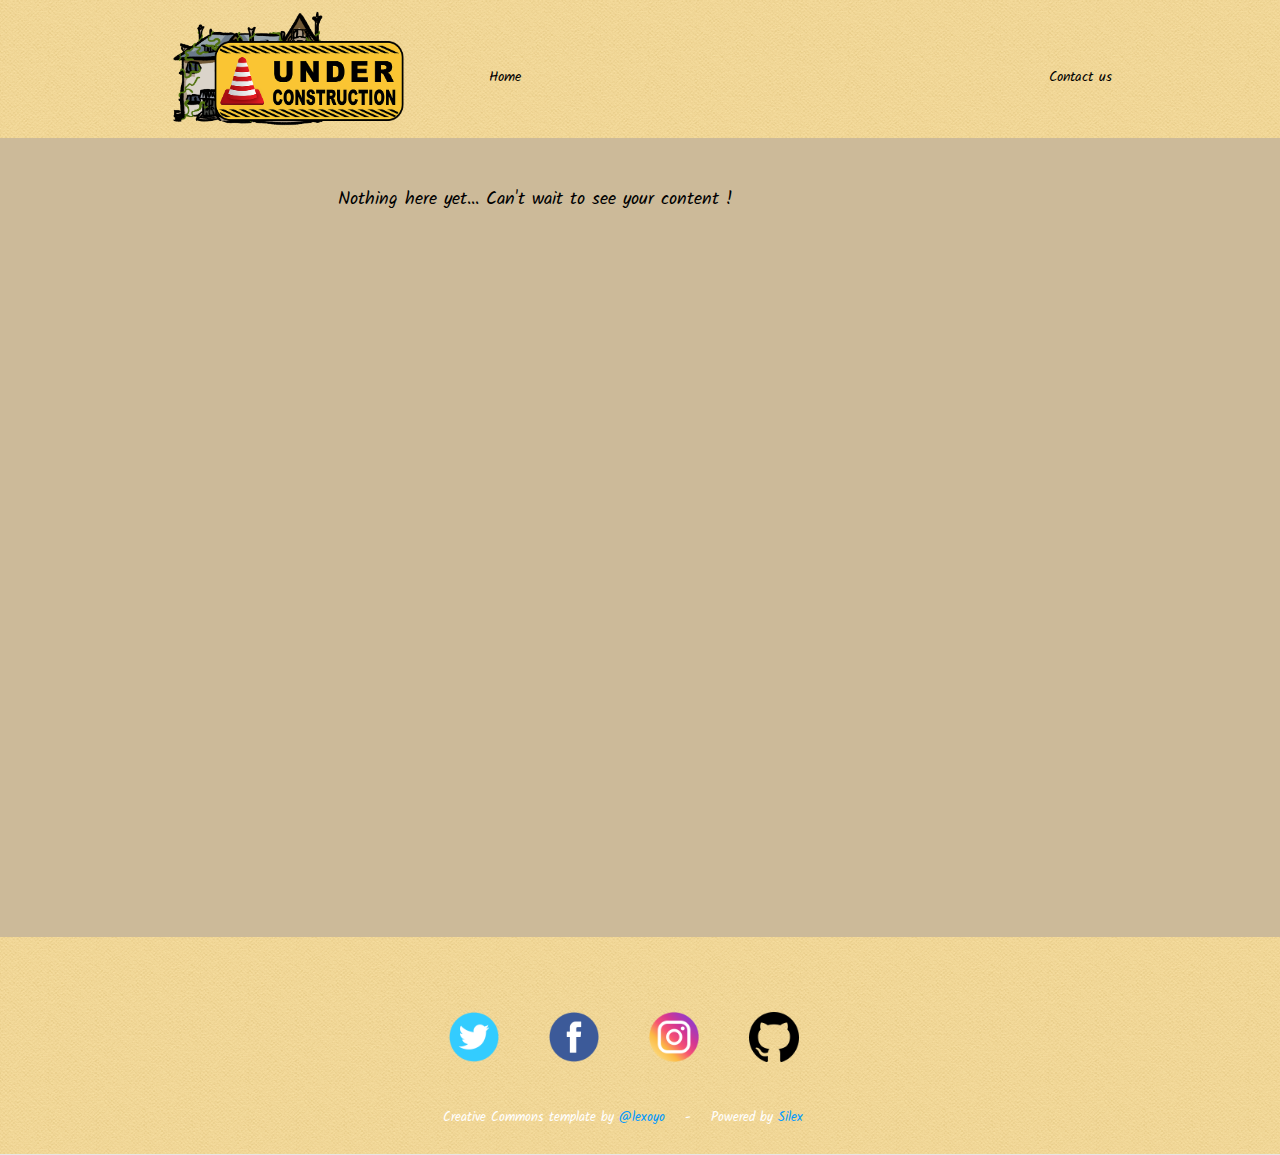
<file: about.html>
<!doctype html><html lang=""><head>
    <title>Eco template - About</title>
    <meta charset="UTF-8">
    <meta name="generator" content="Silex v2.2.12">
    <!-- leave this for stats -->
    <script type="text/javascript" src="js/jquery.js"></script>
    
    
    <script type="text/javascript" src="js/front-end.js"></script>
    <!-- Normalize -->
    <link href="css/normalize.css" rel="stylesheet">
    <!-- Silex style -->
    <link href="css/front-end.css" rel="stylesheet">

    
    <script type="text/javascript" class="silex-script"></script>

    
    

    

    















    
    




















    

    
    
<link href="https://fonts.googleapis.com/css?family=Roboto" rel="stylesheet" class="silex-custom-font"><meta name="viewport" content="width=device-width, initial-scale=1"><link href="https://fonts.googleapis.com/css2?family=Kalam:wght@300&amp;display=swap" rel="stylesheet" class="silex-custom-font"><script src="js/unslider-min.js"></script><link rel="stylesheet" href="css/unslider.css"><script src="js/script.js" type="text/javascript"></script><link href="css/styles.css" rel="stylesheet" type="text/css"><style>body { opacity: 0; transition: .25s opacity ease; }</style></head>

<body class="body-initial all-style enable-mobile prevent-resizable prevent-selectable editable-style silex-runtime silex-published" data-silex-type="container-element" style="" data-current-page="page-about">






















    

















    
    
    



    




















    
    
    








<section data-silex-type="container-element" class="container-element editable-style silex-id-1483139730465-7 section-element prevent-resizable">
        <div data-silex-type="container-element" class="editable-style silex-element-content website-width silex-id-1483139730465-6 container-element">
            
            
        <div data-silex-type="text-element" class="editable-style silex-id-1552773751232-5 text-element silex-component prevent-resizable hide-on-desktop hamburger-menu prevent-auto-z-index"><div class="silex-element-content normal"><style>.hamburger-menu_1615507895759_936 {position: absolute; z-index: 20;}.silex-editor .hamburger-menu_1615507895759_936 nav {left: -9999px;}.hamburger-menu_1615507895759_936 nav ul {margin-top: 80px;}.hamburger-menu_1615507895759_936 nav {opacity: 0; position: absolute; background-color: #ededed; transition: left 1s ease, height 0s ease 1s; left: -300px; width: 300px; height: 20px;}.hamburger-menu_1615507895759_936.open nav {opacity: 1; height: 100vh; left: 0; transition: left 1s ease, height 0s ease 0s;}.hamburger-menu_1615507895759_936 .nav-container {z-index: 10; position: absolute;}.hamburger-menu_1615507895759_936.open .nav-container {}.hamburger-menu_1615507895759_936 .hamburger-btn {z-index: 20; cursor: pointer; position: absolute;}.hamburger-menu_1615507895759_936 .hamburger-btn span {display: block; width: 30px; height: 5px; margin-bottom: 3px; position: relative; background-color: #000000; border: 1px solid #ffffff; border-radius: 3px; transition: border-color 0.1s ease-in,
      opacity 0.1s ease-in,
      transform 0.1s ease-in,
      background 0.1s ease-in;}.hamburger-menu_1615507895759_936.open .hamburger-btn span {border-color: rgba(255, 255, 255, 0);}.hamburger-menu_1615507895759_936 .hamburger-btn span:first-child {transform-origin: 4px -2px;}.hamburger-menu_1615507895759_936.open .hamburger-btn span:first-child {transform: rotate(45deg) translate(7px, -4px);}.hamburger-menu_1615507895759_936.open .hamburger-btn span:nth-last-child(2) {opacity: 0;}.hamburger-menu_1615507895759_936 .hamburger-btn span:nth-child(3) {transform-origin: -11px 4px;}.hamburger-menu_1615507895759_936.open .hamburger-btn span:nth-child(3) {transform: rotate(-45deg) translate(0, 12px);}</style>
<!-- inspired by https://codepen.io/erikterwan/pen/EVzeRP -->
<div class="hamburger-menu_1615507895759_936 closed">
    <div class="hamburger-btn ">
      <span></span>
      <span></span>
      <span></span>
    </div>
    <div class="nav-container">
      <div class="prevent-scale">
        <nav role="navigation" class="">
            <ul>
            
                <li><a href="home.html">Home</a></li>
            
                <li><a href="products.html">Products</a></li>
            
                <li><a href="about.html" class="page-link-active">About</a></li>
            
                <li><a href="contact.html">Contact</a></li>
            
            </ul>
        </nav>
      </div>
  </div>
</div>
<script>
(function() {
  var isOpen = false;
  function close() {
    isOpen = false;
    $('.hamburger-menu_1615507895759_936').removeClass('open');
    $('.hamburger-menu_1615507895759_936').addClass('closed');
  }
  function open() {
    isOpen = true;
    $('.hamburger-menu_1615507895759_936').addClass('open');
    $('.hamburger-menu_1615507895759_936').removeClass('closed');
  }
  function toggle() {
    if(isOpen) close();
    else open();
  }
  var silexElement = $('.hamburger-menu_1615507895759_936').closest('.editable-style');
  function move(data) {
    var offset = silexElement.offset();
    $('.hamburger-menu_1615507895759_936 .nav-container').css({
      'transform': 'translate(' + (data.scrollLeft - (offset.left/data.scale)) + 'px, ' + (data.scrollTop - (offset.top/data.scale)) + 'px)'
    });
  }
  $('.hamburger-menu_1615507895759_936 .hamburger-btn').click(function() { toggle(); });
  $(document).on('silex.scroll silex.resize', function(e) {
    close();
    move(window.silex);
  });
  close();
})();
</script>
</div></div><div data-silex-type="container-element" class="editable-style silex-id-1552773787501-6 container-element hide-on-desktop"></div><div data-silex-type="image-element" class="editable-style image-element silex-id-1594133214699-0" style=""><img src="assets/frame0002.png"></div><div data-silex-type="text-element" class="editable-style text-element silex-id-1615505839774-293 nav" style=""><div class="silex-element-content normal"><p><a href="./" linktype="LinkTypePage" class="">Home</a></p></div></div><div data-silex-type="container-element" class="editable-style container-element silex-id-1615508100342-0" style=""><div data-silex-type="image-element" class="editable-style image-element silex-id-1615508126606-1" style=""><img src="assets/sign-2408065_640.png"></div></div><div class="editable-style text-element silex-id-1439156722322-45 hide-on-mobile nav" data-silex-type="text-element" style="">
                <div class="silex-element-content normal"><p><a href="contact.html" title="Kontaktformular" class="">Contact us</a>
                        </p></div>
            </div></div>
    </section><section data-silex-type="container-element" class="container-element editable-style silex-id-1492633694354-4 section-element prevent-resizable page-about paged-element paged-element-visible">
        <div data-silex-type="container-element" class="editable-style silex-id-1492633694353-3 container-element silex-element-content website-width">
            <div data-silex-type="text-element" class="editable-style text-element silex-id-1492633737513-7">
                <div class="silex-element-content normal">
                    <p class="normal">
                        <font size="4">Nothing here yet... Can't wait to see your content !</font>
                    </p>
                </div>
            </div>
        </div>
    </section><section data-silex-type="container-element" class="container-element editable-style silex-id-1483139189898-1 section-element prevent-resizable" style="">
        <div data-silex-type="container-element" class="editable-style silex-element-content website-width silex-id-1483139189897-0 container-element" style="">
            
            
            
            
            
            
            
        <div data-silex-type="text-element" class="editable-style text-element abel silex-id-1439156720502-27 footer" style="">
                <div class="silex-element-content">
                    <p style="text-align: center;" class="normal"><span style="color: rgb(255, 255, 255); font-size: small;">Creative Commons template by <a href="http://lexoyo.me">@lexoyo</a></span><span style="color: rgb(255, 255, 255); font-size: small;">&nbsp; &nbsp; - &nbsp; &nbsp;Powered by <a href="http://www.silex.me">Silex</a></span>
                    </p>
                </div>
            </div><a href="https://github.com/The-Villains/MajorelleMysteryApp" class="editable-style image-element silex-id-1439156719995-22" data-silex-type="image-element" style=""><img src="assets/4422549621553664904-128.png"></a><a href="https://www.instagram.com/majorellemystery/" class="editable-style image-element silex-id-1439156720096-23" data-silex-type="image-element" style=""><img src="assets/18265738341599780998-128.png"></a><a href="https://twitter.com/MajMys/" class="editable-style image-element silex-id-1439156720299-25" data-silex-type="image-element" style=""><img src="assets/Twitter-128.png"></a><a href="https://www.facebook.com/MajorelleMystery" class="editable-style image-element silex-id-1439156720197-24" data-silex-type="image-element" style=""><img src="assets/facebook-128.png"></a></div>
    </section></body></html>
</file>
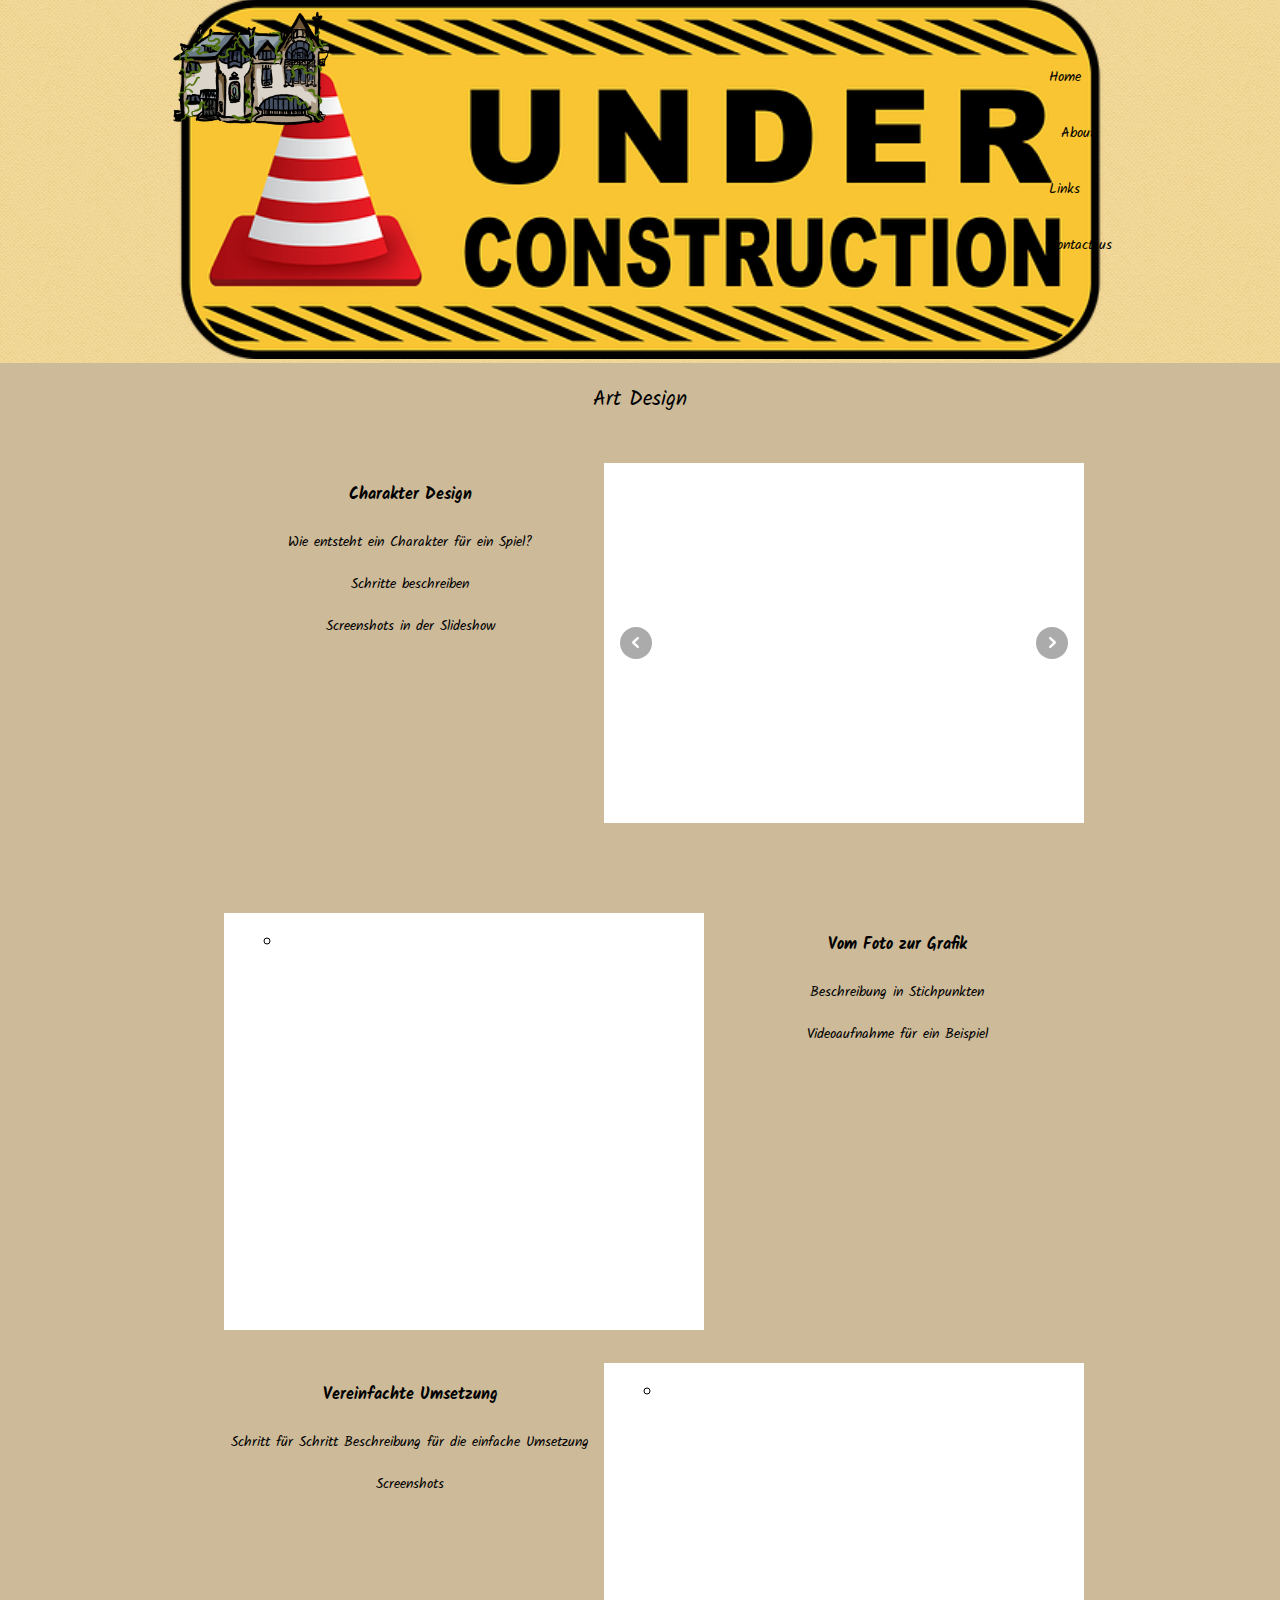
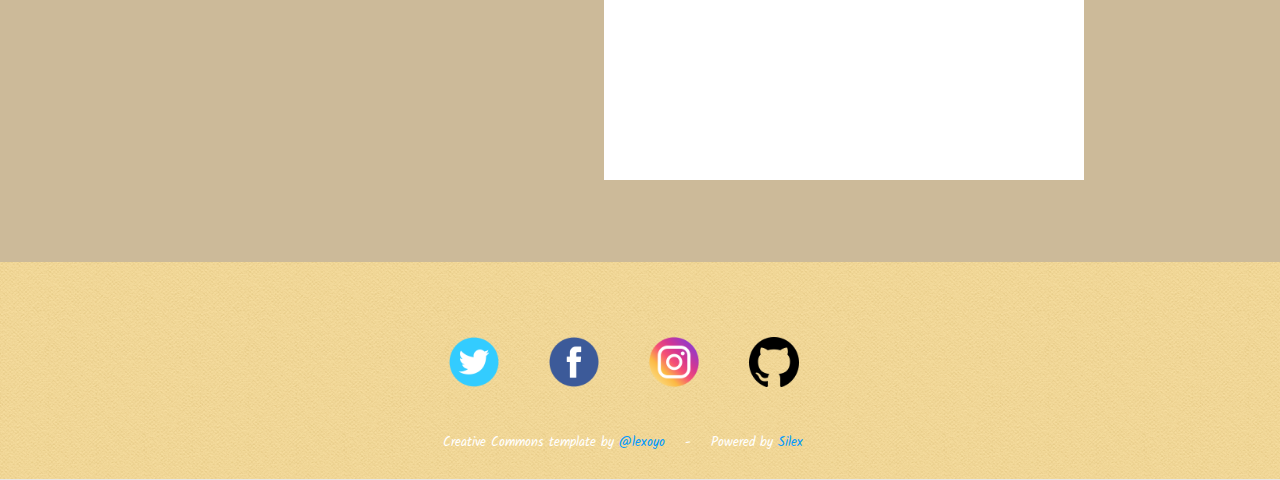
<file: art-design.html>
<!doctype html><html lang=""><head>
    <title>Eco template - Art Design</title>
    <meta charset="UTF-8">
    <meta name="generator" content="Silex v2.2.12">
    <!-- leave this for stats -->
    <script type="text/javascript" src="js/jquery.js"></script>
    
    
    <script type="text/javascript" src="js/front-end.js"></script>
    <!-- Normalize -->
    <link href="css/normalize.css" rel="stylesheet">
    <!-- Silex style -->
    <link href="css/front-end.css" rel="stylesheet">

    
    <script type="text/javascript" class="silex-script"></script>

    
    

    

    















    
    




















    

    
    
<link href="https://fonts.googleapis.com/css?family=Roboto" rel="stylesheet" class="silex-custom-font"><meta name="viewport" content="width=device-width, initial-scale=1"><link href="https://fonts.googleapis.com/css2?family=Kalam:wght@300&amp;display=swap" rel="stylesheet" class="silex-custom-font"><script src="js/unslider-min.js"></script><link rel="stylesheet" href="css/unslider.css"><script src="js/script.js" type="text/javascript"></script><link href="css/styles.css" rel="stylesheet" type="text/css"><style>body { opacity: 0; transition: .25s opacity ease; }</style></head>

<body class="body-initial all-style enable-mobile prevent-resizable prevent-selectable editable-style silex-runtime silex-published" data-silex-type="container-element" style="" data-current-page="page-art-design">






















    

















    
    
    



    




















    
    
    








<section data-silex-type="container-element" class="container-element editable-style silex-id-1483139730465-7 section-element prevent-resizable">
        <div data-silex-type="container-element" class="editable-style silex-element-content website-width silex-id-1483139730465-6 container-element">
            
            
        <div data-silex-type="text-element" class="editable-style silex-id-1552773751232-5 text-element silex-component prevent-resizable hide-on-desktop hamburger-menu prevent-auto-z-index"><div class="silex-element-content normal"><style>.hamburger-menu_1615496080990_180 {position: absolute; z-index: 20;}.silex-editor .hamburger-menu_1615496080990_180 nav {left: -9999px;}.hamburger-menu_1615496080990_180 nav ul {margin-top: 80px;}.hamburger-menu_1615496080990_180 nav {opacity: 0; position: absolute; background-color: #ededed; transition: left 1s ease, height 0s ease 1s; left: -300px; width: 300px; height: 20px;}.hamburger-menu_1615496080990_180.open nav {opacity: 1; height: 100vh; left: 0; transition: left 1s ease, height 0s ease 0s;}.hamburger-menu_1615496080990_180 .nav-container {z-index: 10; position: absolute;}.hamburger-menu_1615496080990_180.open .nav-container {}.hamburger-menu_1615496080990_180 .hamburger-btn {z-index: 20; cursor: pointer; position: absolute;}.hamburger-menu_1615496080990_180 .hamburger-btn span {display: block; width: 30px; height: 5px; margin-bottom: 3px; position: relative; background-color: #000000; border: 1px solid #ffffff; border-radius: 3px; transition: border-color 0.1s ease-in,
      opacity 0.1s ease-in,
      transform 0.1s ease-in,
      background 0.1s ease-in;}.hamburger-menu_1615496080990_180.open .hamburger-btn span {border-color: rgba(255, 255, 255, 0);}.hamburger-menu_1615496080990_180 .hamburger-btn span:first-child {transform-origin: 4px -2px;}.hamburger-menu_1615496080990_180.open .hamburger-btn span:first-child {transform: rotate(45deg) translate(7px, -4px);}.hamburger-menu_1615496080990_180.open .hamburger-btn span:nth-last-child(2) {opacity: 0;}.hamburger-menu_1615496080990_180 .hamburger-btn span:nth-child(3) {transform-origin: -11px 4px;}.hamburger-menu_1615496080990_180.open .hamburger-btn span:nth-child(3) {transform: rotate(-45deg) translate(0, 12px);}</style>
<!-- inspired by https://codepen.io/erikterwan/pen/EVzeRP -->
<div class="hamburger-menu_1615496080990_180 closed">
    <div class="hamburger-btn ">
      <span></span>
      <span></span>
      <span></span>
    </div>
    <div class="nav-container">
      <div class="prevent-scale">
        <nav role="navigation" class="">
            <ul>
            
                <li><a href="./" class="">Home</a></li>
            
                <li><a href="products.html" class="">Products</a></li>
            
                <li><a href="about.html" class="">About</a></li>
            
                <li><a href="contact.html" class="">Contact</a></li>
            
            </ul>
        </nav>
      </div>
  </div>
</div>
<script>
(function() {
  var isOpen = false;
  function close() {
    isOpen = false;
    $('.hamburger-menu_1615496080990_180').removeClass('open');
    $('.hamburger-menu_1615496080990_180').addClass('closed');
  }
  function open() {
    isOpen = true;
    $('.hamburger-menu_1615496080990_180').addClass('open');
    $('.hamburger-menu_1615496080990_180').removeClass('closed');
  }
  function toggle() {
    if(isOpen) close();
    else open();
  }
  var silexElement = $('.hamburger-menu_1615496080990_180').closest('.editable-style');
  function move(data) {
    var offset = silexElement.offset();
    $('.hamburger-menu_1615496080990_180 .nav-container').css({
      'transform': 'translate(' + (data.scrollLeft - (offset.left/data.scale)) + 'px, ' + (data.scrollTop - (offset.top/data.scale)) + 'px)'
    });
  }
  $('.hamburger-menu_1615496080990_180 .hamburger-btn').click(function() { toggle(); });
  $(document).on('silex.scroll silex.resize', function(e) {
    close();
    move(window.silex);
  });
  close();
})();
</script>
</div></div><div data-silex-type="container-element" class="editable-style silex-id-1552773787501-6 container-element hide-on-desktop"></div><div class="editable-style text-element silex-id-1439156722322-45 hide-on-mobile nav" data-silex-type="text-element" style="">
                <div class="silex-element-content normal"><p><a href="./" rel="" target="" type="" title="" download="" linktype="LinkTypePage">Home</a>&nbsp; &nbsp; &nbsp; &nbsp; &nbsp; &nbsp; &nbsp; &nbsp; &nbsp;&nbsp;<a href="about.html">About</a>&nbsp; &nbsp; &nbsp; &nbsp; &nbsp; &nbsp; &nbsp; &nbsp; Links&nbsp; &nbsp; &nbsp; &nbsp; &nbsp; &nbsp; &nbsp; &nbsp; <a href="contact.html" linktype="LinkTypePage" title="Kontaktformular" class="">Contact us</a>
                        </p></div>
            </div><div data-silex-type="image-element" class="editable-style image-element silex-id-1594133214699-0" style=""><img src="assets/frame0002.png"></div><div data-silex-type="image-element" class="editable-style image-element silex-id-1615499098299-25" style=""><img src="assets/sign-2408065_640.png"></div></div>
    </section><div data-silex-type="container-element" class="editable-style section-element silex-id-1615497159081-5 page-art-design paged-element paged-element-visible" style=""><div data-silex-type="container-element" class="editable-style container-element silex-id-1615497159081-6 page-art-design paged-element silex-element-content website-width prevent-draggable paged-element-visible" style=""><div data-silex-type="text-element" class="editable-style text-element silex-id-1615497618558-18" style=""><div class="silex-element-content normal"><h2>Art Design</h2></div></div><div data-silex-type="container-element" class="editable-style container-element silex-id-1615502243060-66" style=""><div data-silex-type="html-element" class="editable-style html-element silex-id-1615502243060-67 silex-component-slideshow silex-use-height-not-minheight" style=""><div class="silex-element-content"><div id="parent_1615500024785_526">
<!-- preview -->

<div id="id_1615500024785_526">
  <!-- runtime -->
  <!-- the whole slideshow -->
  <ul class="prodotype-runtime">
  
    <li><figure class="slide-0">
      
      <div class="slide-image">
        
      </div>
      
    </figure></li>
  
  </ul>
</div>
</div>
<style type="text/css">#parent_1615500024785_526 .prodotype-preview {list-style-type: none; margin: 0; padding: 0;}#parent_1615500024785_526 .prodotype-preview .preview-text {display: flex; align-items: center; justify-content: center;}#parent_1615500024785_526 .prodotype-preview .preview-text p {z-index: 1; background-color: black; color: white;}#parent_1615500024785_526 .slide-0 .slide-image {}#parent_1615500024785_526 .slide-image {width: 100%; display: flex; justify-content: center; background-repeat: no-repeat; background-size: cover; background-position: 50%; align-items: flex-end;}#parent_1615500024785_526 figcaption {padding: 50px; color: white; background-color: rgba(0,0,0,0.5); width: 100%; text-align: center;}#parent_1615500024785_526 .unslider-nav {position: absolute; bottom: 10px; left: 0; right: 0; top: auto; margin: 0;}#parent_1615500024785_526 .unslider-nav ol {text-align: center;}#parent_1615500024785_526 .unslider-nav ol li.unslider-active {background: #fff; cursor: default; opacity: 1;}#parent_1615500024785_526 .unslider-nav ol li {display: inline-block; float: none; width: 6px; height: 6px; margin: 0 4px; padding: 3px; background: transparent; border-radius: 10px; overflow: hidden; text-indent: -999em; border: 2px solid #fff; cursor: pointer; opacity: .4;}#parent_1615500024785_526 .unslider-arrow {display: block; width: 32px; height: 32px; top: 50%; right: 16px; left: auto; margin-top: -16px; overflow: hidden; background: rgba(0,0,0,.2) no-repeat 50% 50%; background-image: url([data-uri]); background-size: 7px 11px; border-radius: 32px; text-indent: -999em; opacity: .6; transition: opacity .2s;}#parent_1615500024785_526 .unslider-arrow.prev {left: 16px; right: auto; -ms-transform: rotate(-180deg); transform: rotate(-180deg);}</style>
<script type="text/javascript">
  (function() {
    function initUnslider() {
      // do not start in the editor (it would mess with the markup)
      if(!$('body').hasClass('silex-runtime')) return;

      var slider = $('#id_1615500024785_526').unslider({
        'autoplay': false,
        'speed': 750,
        'delay': 3000,
        'index': 0,
        'nav': true,
        'animation': 'horizontal',
        'arrows': true
      });
      //  Listen to slide changes
      
      // apply element height to the images
      var silexElement = $('#id_1615500024785_526').closest('.editable-style');
      var elementMinHeight = silexElement.css('height');
      var elementWidth = silexElement.css('width');
      $('#id_1615500024785_526 li .slide-image').css({
        'height': elementMinHeight
      });
      
  }
    initUnslider();
  })();
</script>
</div></div><div data-silex-type="text-element" class="editable-style text-element silex-id-1615502243060-68" style=""><div class="silex-element-content normal"><h3>Charakter Design</h3><p>Wie entsteht ein Charakter für ein Spiel?</p><p>Schritte beschreiben</p><p>Screenshots in der Slideshow</p><span class="_wysihtml-temp-caret-fix" style="position: absolute; display: block; min-width: 1px; z-index: 99999;">﻿</span></div></div></div><div data-silex-type="container-element" class="editable-style container-element silex-id-1615502582976-189" style=""><div data-silex-type="html-element" class="editable-style html-element silex-id-1615502582976-190 silex-component-slideshow silex-use-height-not-minheight" style=""><div class="silex-element-content"><div id="parent_1615500024785_526">
<!-- preview -->

<div id="id_1615500024785_526">
  <!-- runtime -->
  <!-- the whole slideshow -->
  <ul class="prodotype-runtime">
  
    <li><figure class="slide-0">
      
      <div class="slide-image">
        
      </div>
      
    </figure></li>
  
  </ul>
</div>
</div>
<style type="text/css">#parent_1615500024785_526 .prodotype-preview {list-style-type: none; margin: 0; padding: 0;}#parent_1615500024785_526 .prodotype-preview .preview-text {display: flex; align-items: center; justify-content: center;}#parent_1615500024785_526 .prodotype-preview .preview-text p {z-index: 1; background-color: black; color: white;}#parent_1615500024785_526 .slide-0 .slide-image {}#parent_1615500024785_526 .slide-image {width: 100%; display: flex; justify-content: center; background-repeat: no-repeat; background-size: cover; background-position: 50%; align-items: flex-end;}#parent_1615500024785_526 figcaption {padding: 50px; color: white; background-color: rgba(0,0,0,0.5); width: 100%; text-align: center;}#parent_1615500024785_526 .unslider-nav {position: absolute; bottom: 10px; left: 0; right: 0; top: auto; margin: 0;}#parent_1615500024785_526 .unslider-nav ol {text-align: center;}#parent_1615500024785_526 .unslider-nav ol li.unslider-active {background: #fff; cursor: default; opacity: 1;}#parent_1615500024785_526 .unslider-nav ol li {display: inline-block; float: none; width: 6px; height: 6px; margin: 0 4px; padding: 3px; background: transparent; border-radius: 10px; overflow: hidden; text-indent: -999em; border: 2px solid #fff; cursor: pointer; opacity: .4;}#parent_1615500024785_526 .unslider-arrow {display: block; width: 32px; height: 32px; top: 50%; right: 16px; left: auto; margin-top: -16px; overflow: hidden; background: rgba(0,0,0,.2) no-repeat 50% 50%; background-image: url([data-uri]); background-size: 7px 11px; border-radius: 32px; text-indent: -999em; opacity: .6; transition: opacity .2s;}#parent_1615500024785_526 .unslider-arrow.prev {left: 16px; right: auto; -ms-transform: rotate(-180deg); transform: rotate(-180deg);}</style>
<script type="text/javascript">
  (function() {
    function initUnslider() {
      // do not start in the editor (it would mess with the markup)
      if(!$('body').hasClass('silex-runtime')) return;

      var slider = $('#id_1615500024785_526').unslider({
        'autoplay': false,
        'speed': 750,
        'delay': 3000,
        'index': 0,
        'nav': true,
        'animation': 'horizontal',
        'arrows': true
      });
      //  Listen to slide changes
      
      // apply element height to the images
      var silexElement = $('#id_1615500024785_526').closest('.editable-style');
      var elementMinHeight = silexElement.css('height');
      var elementWidth = silexElement.css('width');
      $('#id_1615500024785_526 li .slide-image').css({
        'height': elementMinHeight
      });
      
  }
    initUnslider();
  })();
</script>
</div></div><div data-silex-type="text-element" class="editable-style text-element silex-id-1615502582976-191" style=""><div class="silex-element-content normal"><h3>Vom Foto zur Grafik</h3><p>Beschreibung in Stichpunkten</p><p>Videoaufnahme für ein Beispiel</p><p><br></p></div></div></div><div data-silex-type="container-element" class="editable-style container-element silex-id-1615502656490-195"><div data-silex-type="html-element" class="editable-style html-element silex-id-1615502656490-196 silex-component-slideshow silex-use-height-not-minheight"><div class="silex-element-content"><div id="parent_1615500024785_526">
<!-- preview -->

<div id="id_1615500024785_526">
  <!-- runtime -->
  <!-- the whole slideshow -->
  <ul class="prodotype-runtime">
  
    <li><figure class="slide-0">
      
      <div class="slide-image">
        
      </div>
      
    </figure></li>
  
  </ul>
</div>
</div>
<style type="text/css">#parent_1615500024785_526 .prodotype-preview {list-style-type: none; margin: 0; padding: 0;}#parent_1615500024785_526 .prodotype-preview .preview-text {display: flex; align-items: center; justify-content: center;}#parent_1615500024785_526 .prodotype-preview .preview-text p {z-index: 1; background-color: black; color: white;}#parent_1615500024785_526 .slide-0 .slide-image {}#parent_1615500024785_526 .slide-image {width: 100%; display: flex; justify-content: center; background-repeat: no-repeat; background-size: cover; background-position: 50%; align-items: flex-end;}#parent_1615500024785_526 figcaption {padding: 50px; color: white; background-color: rgba(0,0,0,0.5); width: 100%; text-align: center;}#parent_1615500024785_526 .unslider-nav {position: absolute; bottom: 10px; left: 0; right: 0; top: auto; margin: 0;}#parent_1615500024785_526 .unslider-nav ol {text-align: center;}#parent_1615500024785_526 .unslider-nav ol li.unslider-active {background: #fff; cursor: default; opacity: 1;}#parent_1615500024785_526 .unslider-nav ol li {display: inline-block; float: none; width: 6px; height: 6px; margin: 0 4px; padding: 3px; background: transparent; border-radius: 10px; overflow: hidden; text-indent: -999em; border: 2px solid #fff; cursor: pointer; opacity: .4;}#parent_1615500024785_526 .unslider-arrow {display: block; width: 32px; height: 32px; top: 50%; right: 16px; left: auto; margin-top: -16px; overflow: hidden; background: rgba(0,0,0,.2) no-repeat 50% 50%; background-image: url([data-uri]); background-size: 7px 11px; border-radius: 32px; text-indent: -999em; opacity: .6; transition: opacity .2s;}#parent_1615500024785_526 .unslider-arrow.prev {left: 16px; right: auto; -ms-transform: rotate(-180deg); transform: rotate(-180deg);}</style>
<script type="text/javascript">
  (function() {
    function initUnslider() {
      // do not start in the editor (it would mess with the markup)
      if(!$('body').hasClass('silex-runtime')) return;

      var slider = $('#id_1615500024785_526').unslider({
        'autoplay': false,
        'speed': 750,
        'delay': 3000,
        'index': 0,
        'nav': true,
        'animation': 'horizontal',
        'arrows': true
      });
      //  Listen to slide changes
      
      // apply element height to the images
      var silexElement = $('#id_1615500024785_526').closest('.editable-style');
      var elementMinHeight = silexElement.css('height');
      var elementWidth = silexElement.css('width');
      $('#id_1615500024785_526 li .slide-image').css({
        'height': elementMinHeight
      });
      
  }
    initUnslider();
  })();
</script>
</div></div><div data-silex-type="text-element" class="editable-style text-element silex-id-1615502656491-197"><div class="silex-element-content normal"><h3>Vereinfachte Umsetzung</h3><p>Schritt für Schritt Beschreibung für die einfache Umsetzung</p><p>Screenshots</p></div></div></div></div></div><section data-silex-type="container-element" class="container-element editable-style silex-id-1483139189898-1 section-element prevent-resizable" style="">
        <div data-silex-type="container-element" class="editable-style silex-element-content website-width silex-id-1483139189897-0 container-element" style="">
            
            
            
            
            
            
            
        <div data-silex-type="text-element" class="editable-style text-element abel silex-id-1439156720502-27 footer" style="">
                <div class="silex-element-content">
                    <p style="text-align: center;" class="normal"><span style="color: rgb(255, 255, 255); font-size: small;">Creative Commons template by <a href="http://lexoyo.me">@lexoyo</a></span><span style="color: rgb(255, 255, 255); font-size: small;">&nbsp; &nbsp; - &nbsp; &nbsp;Powered by <a href="http://www.silex.me">Silex</a></span>
                    </p>
                </div>
            </div><a href="https://github.com/The-Villains/MajorelleMysteryApp" class="editable-style image-element silex-id-1439156719995-22" data-silex-type="image-element" style=""><img src="assets/4422549621553664904-128.png"></a><a href="https://www.instagram.com/majorellemystery/" class="editable-style image-element silex-id-1439156720096-23" data-silex-type="image-element" style=""><img src="assets/18265738341599780998-128.png"></a><a href="https://twitter.com/MajMys/" class="editable-style image-element silex-id-1439156720299-25" data-silex-type="image-element" style=""><img src="assets/Twitter-128.png"></a><a href="https://www.facebook.com/MajorelleMystery" class="editable-style image-element silex-id-1439156720197-24" data-silex-type="image-element" style=""><img src="assets/facebook-128.png"></a></div>
    </section></body></html>
</file>
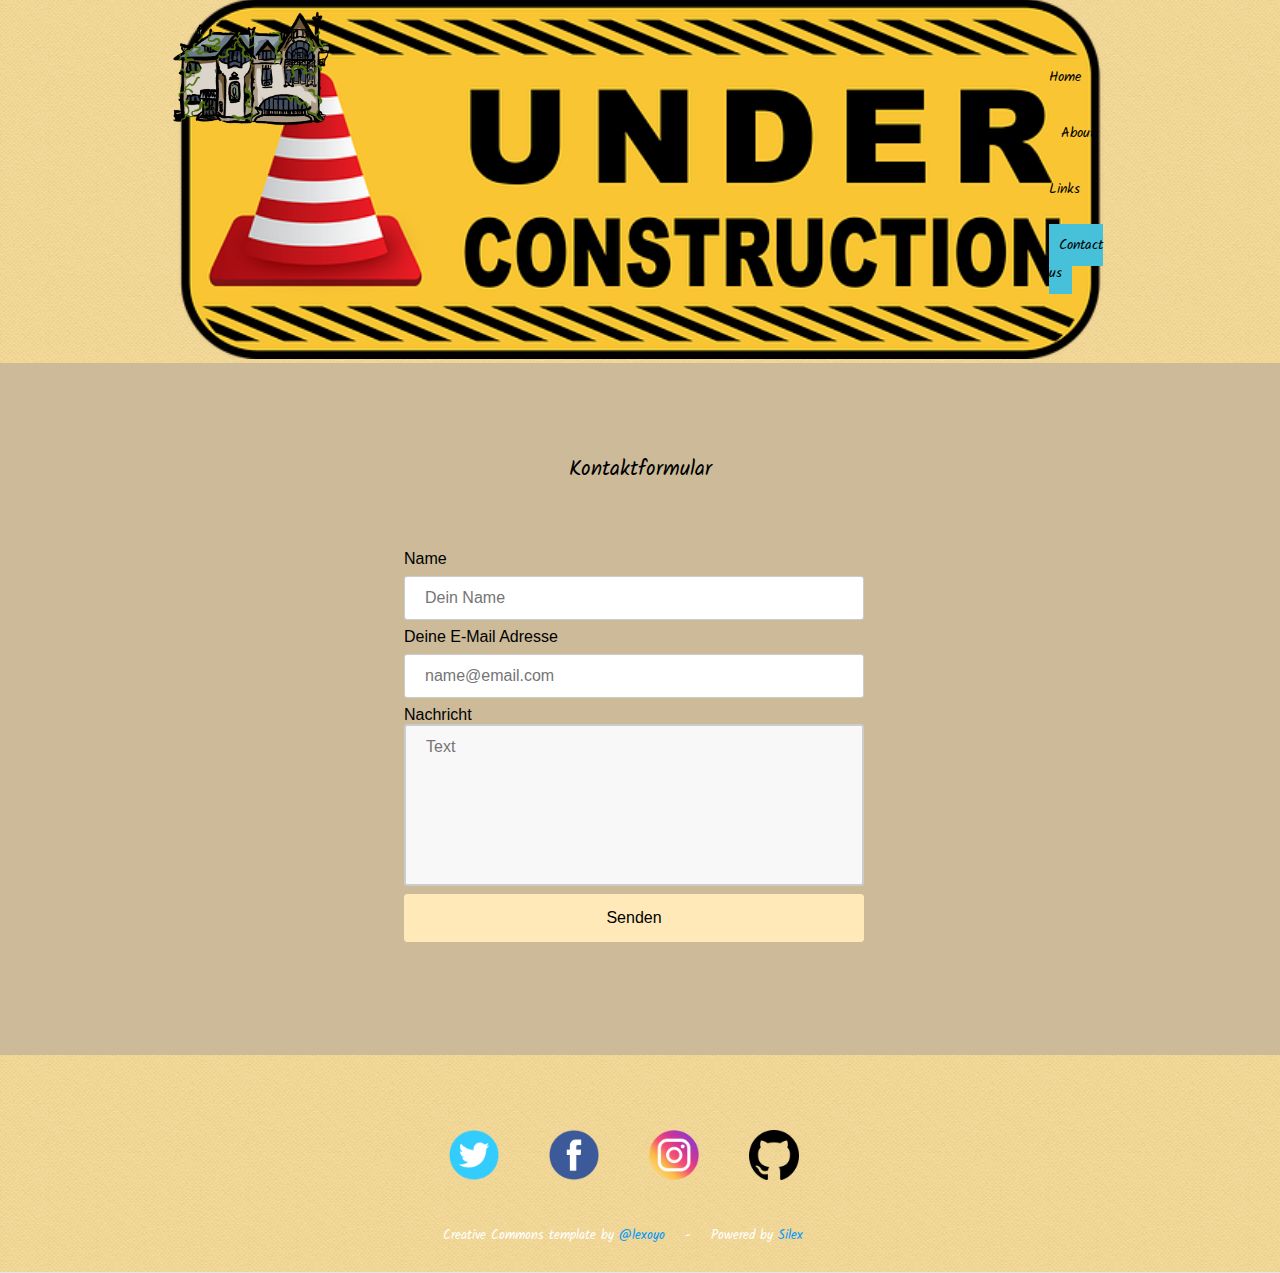
<file: contact.html>
<!doctype html><html lang=""><head>
    <title>Eco template - Contact</title>
    <meta charset="UTF-8">
    <meta name="generator" content="Silex v2.2.12">
    <!-- leave this for stats -->
    <script type="text/javascript" src="js/jquery.js"></script>
    
    
    <script type="text/javascript" src="js/front-end.js"></script>
    <!-- Normalize -->
    <link href="css/normalize.css" rel="stylesheet">
    <!-- Silex style -->
    <link href="css/front-end.css" rel="stylesheet">

    
    <script type="text/javascript" class="silex-script"></script>

    
    

    

    















    
    




















    

    
    
<link href="https://fonts.googleapis.com/css?family=Roboto" rel="stylesheet" class="silex-custom-font"><meta name="viewport" content="width=device-width, initial-scale=1"><link href="https://fonts.googleapis.com/css2?family=Kalam:wght@300&amp;display=swap" rel="stylesheet" class="silex-custom-font"><script src="js/unslider-min.js"></script><link rel="stylesheet" href="css/unslider.css"><script src="js/script.js" type="text/javascript"></script><link href="css/styles.css" rel="stylesheet" type="text/css"><style>body { opacity: 0; transition: .25s opacity ease; }</style></head>

<body class="body-initial all-style enable-mobile prevent-resizable prevent-selectable editable-style silex-runtime silex-published" data-silex-type="container-element" style="" data-current-page="page-contact">






















    

















    
    
    



    




















    
    
    








<section data-silex-type="container-element" class="container-element editable-style silex-id-1483139730465-7 section-element prevent-resizable">
        <div data-silex-type="container-element" class="editable-style silex-element-content website-width silex-id-1483139730465-6 container-element">
            
            
        <div data-silex-type="text-element" class="editable-style silex-id-1552773751232-5 text-element silex-component prevent-resizable hide-on-desktop hamburger-menu prevent-auto-z-index"><div class="silex-element-content normal"><style>.hamburger-menu_1615496080990_180 {position: absolute; z-index: 20;}.silex-editor .hamburger-menu_1615496080990_180 nav {left: -9999px;}.hamburger-menu_1615496080990_180 nav ul {margin-top: 80px;}.hamburger-menu_1615496080990_180 nav {opacity: 0; position: absolute; background-color: #ededed; transition: left 1s ease, height 0s ease 1s; left: -300px; width: 300px; height: 20px;}.hamburger-menu_1615496080990_180.open nav {opacity: 1; height: 100vh; left: 0; transition: left 1s ease, height 0s ease 0s;}.hamburger-menu_1615496080990_180 .nav-container {z-index: 10; position: absolute;}.hamburger-menu_1615496080990_180.open .nav-container {}.hamburger-menu_1615496080990_180 .hamburger-btn {z-index: 20; cursor: pointer; position: absolute;}.hamburger-menu_1615496080990_180 .hamburger-btn span {display: block; width: 30px; height: 5px; margin-bottom: 3px; position: relative; background-color: #000000; border: 1px solid #ffffff; border-radius: 3px; transition: border-color 0.1s ease-in,
      opacity 0.1s ease-in,
      transform 0.1s ease-in,
      background 0.1s ease-in;}.hamburger-menu_1615496080990_180.open .hamburger-btn span {border-color: rgba(255, 255, 255, 0);}.hamburger-menu_1615496080990_180 .hamburger-btn span:first-child {transform-origin: 4px -2px;}.hamburger-menu_1615496080990_180.open .hamburger-btn span:first-child {transform: rotate(45deg) translate(7px, -4px);}.hamburger-menu_1615496080990_180.open .hamburger-btn span:nth-last-child(2) {opacity: 0;}.hamburger-menu_1615496080990_180 .hamburger-btn span:nth-child(3) {transform-origin: -11px 4px;}.hamburger-menu_1615496080990_180.open .hamburger-btn span:nth-child(3) {transform: rotate(-45deg) translate(0, 12px);}</style>
<!-- inspired by https://codepen.io/erikterwan/pen/EVzeRP -->
<div class="hamburger-menu_1615496080990_180 closed">
    <div class="hamburger-btn ">
      <span></span>
      <span></span>
      <span></span>
    </div>
    <div class="nav-container">
      <div class="prevent-scale">
        <nav role="navigation" class="">
            <ul>
            
                <li><a href="./" class="">Home</a></li>
            
                <li><a href="products.html" class="">Products</a></li>
            
                <li><a href="about.html" class="">About</a></li>
            
                <li><a href="contact.html" class="page-link-active">Contact</a></li>
            
            </ul>
        </nav>
      </div>
  </div>
</div>
<script>
(function() {
  var isOpen = false;
  function close() {
    isOpen = false;
    $('.hamburger-menu_1615496080990_180').removeClass('open');
    $('.hamburger-menu_1615496080990_180').addClass('closed');
  }
  function open() {
    isOpen = true;
    $('.hamburger-menu_1615496080990_180').addClass('open');
    $('.hamburger-menu_1615496080990_180').removeClass('closed');
  }
  function toggle() {
    if(isOpen) close();
    else open();
  }
  var silexElement = $('.hamburger-menu_1615496080990_180').closest('.editable-style');
  function move(data) {
    var offset = silexElement.offset();
    $('.hamburger-menu_1615496080990_180 .nav-container').css({
      'transform': 'translate(' + (data.scrollLeft - (offset.left/data.scale)) + 'px, ' + (data.scrollTop - (offset.top/data.scale)) + 'px)'
    });
  }
  $('.hamburger-menu_1615496080990_180 .hamburger-btn').click(function() { toggle(); });
  $(document).on('silex.scroll silex.resize', function(e) {
    close();
    move(window.silex);
  });
  close();
})();
</script>
</div></div><div data-silex-type="container-element" class="editable-style silex-id-1552773787501-6 container-element hide-on-desktop"></div><div class="editable-style text-element silex-id-1439156722322-45 hide-on-mobile nav" data-silex-type="text-element" style="">
                <div class="silex-element-content normal"><p><a href="./" rel="" target="" type="" title="" download="" linktype="LinkTypePage">Home</a>&nbsp; &nbsp; &nbsp; &nbsp; &nbsp; &nbsp; &nbsp; &nbsp; &nbsp;&nbsp;<a href="about.html">About</a>&nbsp; &nbsp; &nbsp; &nbsp; &nbsp; &nbsp; &nbsp; &nbsp; Links&nbsp; &nbsp; &nbsp; &nbsp; &nbsp; &nbsp; &nbsp; &nbsp; <a href="contact.html" linktype="LinkTypePage" title="Kontaktformular" class="page-link-active">Contact us</a>
                        </p></div>
            </div><div data-silex-type="image-element" class="editable-style image-element silex-id-1594133214699-0" style=""><img src="assets/frame0002.png"></div><div data-silex-type="image-element" class="editable-style image-element silex-id-1615499098299-25" style=""><img src="assets/sign-2408065_640.png"></div></div>
    </section><section data-silex-type="container-element" class="container-element editable-style section-element silex-id-1483140114350-8 prevent-resizable page-contact paged-element paged-element-visible">

        <div data-silex-type="container-element" class="editable-style silex-element-content website-width container-element silex-id-1483140114351-9">



            
            
            
        <div data-silex-type="text-element" class="editable-style silex-id-1483140123370-22 text-element" style="">
                <div class="silex-element-content normal"><h2>Kontaktformular<br></h2></div>
            </div><div data-silex-type="html-element" class="editable-style silex-id-1548873044453-5 html-element silex-component silex-component-form silex-use-height-not-minheight silex-element-content-full-height" style=""><div class="silex-element-content"><form id="id_1615497951716_409" action="https://formspree.io/sonjaheinze@gmail.com" method="POST">
  
  <div>
    <label for="field1">Name</label>
    <input type="text" required="" id="field1" name="field1" placeholder="Dein Name">
  </div>
  
  
  <div>
    <label for="field2">Deine E-Mail Adresse</label>
    <input type="text" required="" id="field2" name="field2" placeholder="name@email.com">
  </div>
  
  
  <div class="fill-vertical">
    <label for="field3">Nachricht</label>
    <textarea required="" id="field3" name="field3" placeholder="Text"></textarea>
  </div>
  
  <input type="submit" value="Senden">
</form>
<style>#id_1615497951716_409 input[type=text], select {width: 100%; padding: 12px 20px; margin: 8px 0; display: inline-block; border: 1px solid #ccc; border-radius: 3px; box-sizing: border-box;}#id_1615497951716_409 input[type=submit] {width: 100%; background-color: #FFE9B9; color: #000000; padding: 14px 20px; margin: 8px 0; border: 1px solid #FFE9B9; border-radius: 3px; cursor: pointer;}#id_1615497951716_409 label {color: #000000;}#id_1615497951716_409 .fill-vertical {flex: 1 1 auto; display: flex; flex-direction: column;}#id_1615497951716_409 .fill-vertical textarea {flex: 1 1 auto; width: 100%; height: 150px; padding: 12px 20px; box-sizing: border-box; border: 2px solid #ccc; border-radius: 3px; background-color: #f8f8f8; font-size: 16px; resize: none;}#id_1615497951716_409 {border-radius: 3px; display: flex; flex-direction: column; justify-content: space-between; height: 100%;}</style>

</div></div></div>
    </section><section data-silex-type="container-element" class="container-element editable-style silex-id-1483139189898-1 section-element prevent-resizable" style="">
        <div data-silex-type="container-element" class="editable-style silex-element-content website-width silex-id-1483139189897-0 container-element" style="">
            
            
            
            
            
            
            
        <div data-silex-type="text-element" class="editable-style text-element abel silex-id-1439156720502-27 footer" style="">
                <div class="silex-element-content">
                    <p style="text-align: center;" class="normal"><span style="color: rgb(255, 255, 255); font-size: small;">Creative Commons template by <a href="http://lexoyo.me">@lexoyo</a></span><span style="color: rgb(255, 255, 255); font-size: small;">&nbsp; &nbsp; - &nbsp; &nbsp;Powered by <a href="http://www.silex.me">Silex</a></span>
                    </p>
                </div>
            </div><a href="https://github.com/The-Villains/MajorelleMysteryApp" class="editable-style image-element silex-id-1439156719995-22" data-silex-type="image-element" style=""><img src="assets/4422549621553664904-128.png"></a><a href="https://www.instagram.com/majorellemystery/" class="editable-style image-element silex-id-1439156720096-23" data-silex-type="image-element" style=""><img src="assets/18265738341599780998-128.png"></a><a href="https://twitter.com/MajMys/" class="editable-style image-element silex-id-1439156720299-25" data-silex-type="image-element" style=""><img src="assets/Twitter-128.png"></a><a href="https://www.facebook.com/MajorelleMystery" class="editable-style image-element silex-id-1439156720197-24" data-silex-type="image-element" style=""><img src="assets/facebook-128.png"></a></div>
    </section></body></html>
</file>
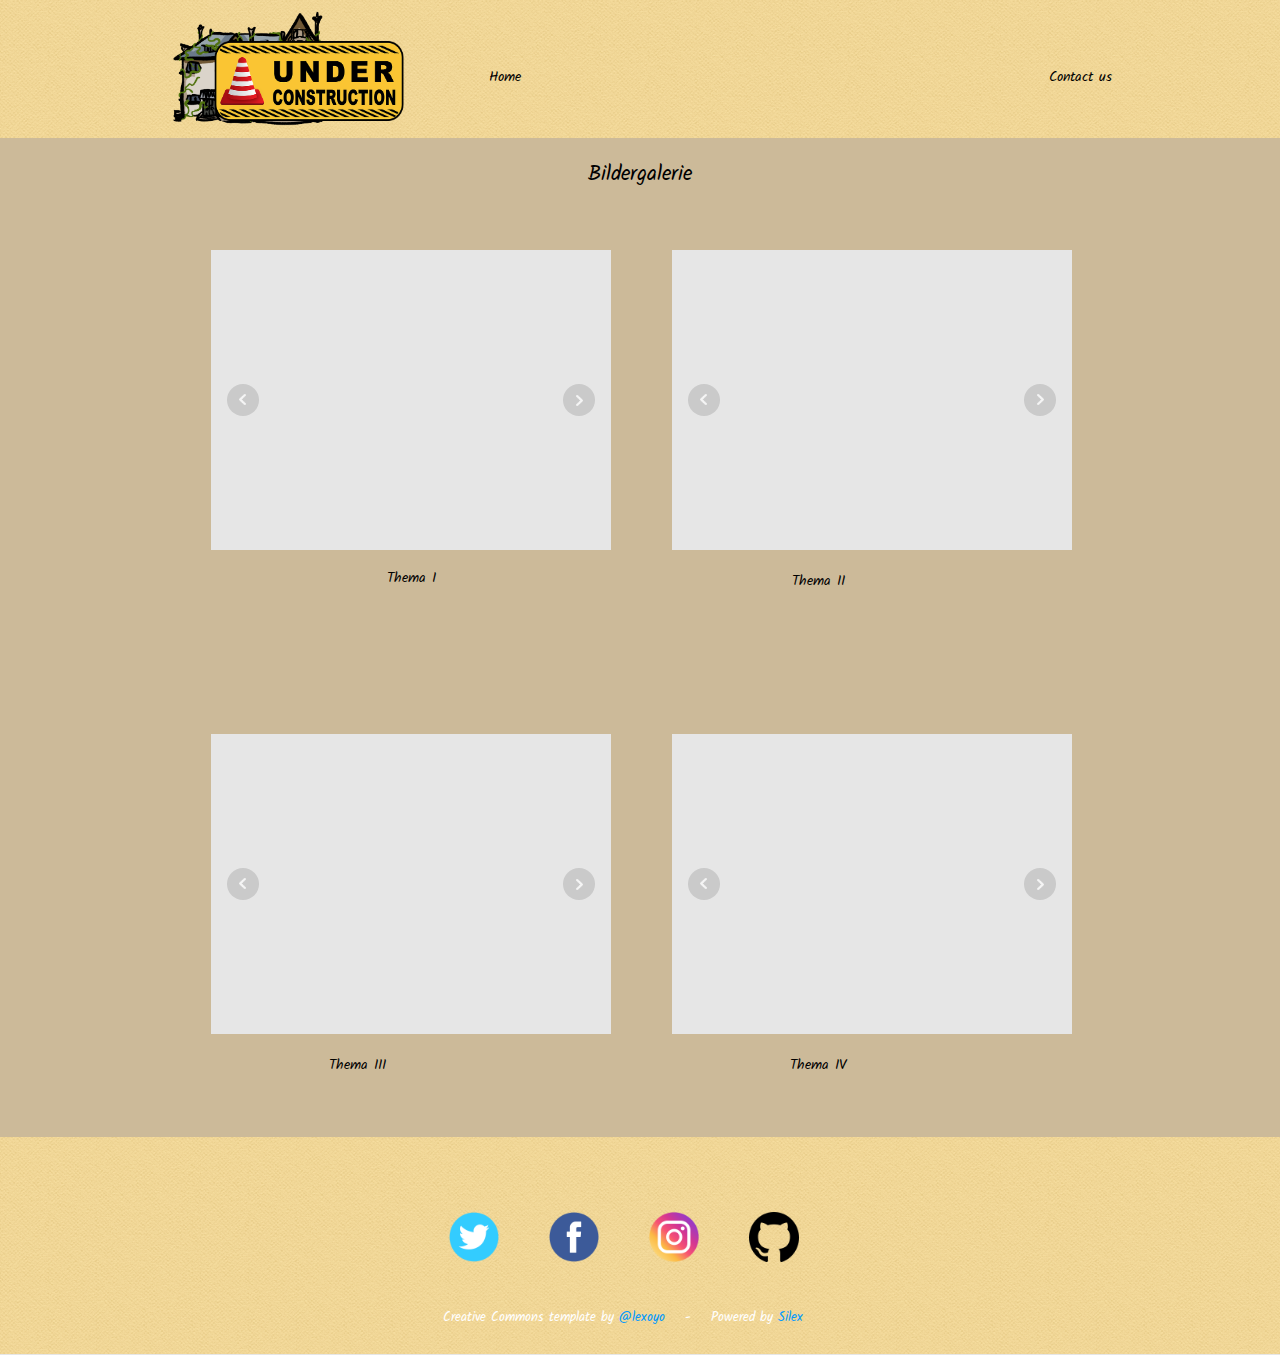
<file: galerie.html>
<!doctype html><html lang=""><head>
    <title>Eco template - Galerie</title>
    <meta charset="UTF-8">
    <meta name="generator" content="Silex v2.2.12">
    <!-- leave this for stats -->
    <script type="text/javascript" src="js/jquery.js"></script>
    
    
    <script type="text/javascript" src="js/front-end.js"></script>
    <!-- Normalize -->
    <link href="css/normalize.css" rel="stylesheet">
    <!-- Silex style -->
    <link href="css/front-end.css" rel="stylesheet">

    
    <script type="text/javascript" class="silex-script"></script>

    
    

    

    















    
    




















    

    
    
<link href="https://fonts.googleapis.com/css?family=Roboto" rel="stylesheet" class="silex-custom-font"><meta name="viewport" content="width=device-width, initial-scale=1"><link href="https://fonts.googleapis.com/css2?family=Kalam:wght@300&amp;display=swap" rel="stylesheet" class="silex-custom-font"><script src="js/unslider-min.js"></script><link rel="stylesheet" href="css/unslider.css"><script src="js/script.js" type="text/javascript"></script><link href="css/styles.css" rel="stylesheet" type="text/css"><style>body { opacity: 0; transition: .25s opacity ease; }</style></head>

<body class="body-initial all-style enable-mobile prevent-resizable prevent-selectable editable-style silex-runtime silex-published" data-silex-type="container-element" style="" data-current-page="page-galerie">






















    

















    
    
    



    




















    
    
    








<section data-silex-type="container-element" class="container-element editable-style silex-id-1483139730465-7 section-element prevent-resizable">
        <div data-silex-type="container-element" class="editable-style silex-element-content website-width silex-id-1483139730465-6 container-element">
            
            
        <div data-silex-type="text-element" class="editable-style silex-id-1552773751232-5 text-element silex-component prevent-resizable hide-on-desktop hamburger-menu prevent-auto-z-index"><div class="silex-element-content normal"><style>.hamburger-menu_1615507895759_936 {position: absolute; z-index: 20;}.silex-editor .hamburger-menu_1615507895759_936 nav {left: -9999px;}.hamburger-menu_1615507895759_936 nav ul {margin-top: 80px;}.hamburger-menu_1615507895759_936 nav {opacity: 0; position: absolute; background-color: #ededed; transition: left 1s ease, height 0s ease 1s; left: -300px; width: 300px; height: 20px;}.hamburger-menu_1615507895759_936.open nav {opacity: 1; height: 100vh; left: 0; transition: left 1s ease, height 0s ease 0s;}.hamburger-menu_1615507895759_936 .nav-container {z-index: 10; position: absolute;}.hamburger-menu_1615507895759_936.open .nav-container {}.hamburger-menu_1615507895759_936 .hamburger-btn {z-index: 20; cursor: pointer; position: absolute;}.hamburger-menu_1615507895759_936 .hamburger-btn span {display: block; width: 30px; height: 5px; margin-bottom: 3px; position: relative; background-color: #000000; border: 1px solid #ffffff; border-radius: 3px; transition: border-color 0.1s ease-in,
      opacity 0.1s ease-in,
      transform 0.1s ease-in,
      background 0.1s ease-in;}.hamburger-menu_1615507895759_936.open .hamburger-btn span {border-color: rgba(255, 255, 255, 0);}.hamburger-menu_1615507895759_936 .hamburger-btn span:first-child {transform-origin: 4px -2px;}.hamburger-menu_1615507895759_936.open .hamburger-btn span:first-child {transform: rotate(45deg) translate(7px, -4px);}.hamburger-menu_1615507895759_936.open .hamburger-btn span:nth-last-child(2) {opacity: 0;}.hamburger-menu_1615507895759_936 .hamburger-btn span:nth-child(3) {transform-origin: -11px 4px;}.hamburger-menu_1615507895759_936.open .hamburger-btn span:nth-child(3) {transform: rotate(-45deg) translate(0, 12px);}</style>
<!-- inspired by https://codepen.io/erikterwan/pen/EVzeRP -->
<div class="hamburger-menu_1615507895759_936 closed">
    <div class="hamburger-btn ">
      <span></span>
      <span></span>
      <span></span>
    </div>
    <div class="nav-container">
      <div class="prevent-scale">
        <nav role="navigation" class="">
            <ul>
            
                <li><a href="home.html">Home</a></li>
            
                <li><a href="products.html">Products</a></li>
            
                <li><a href="about.html">About</a></li>
            
                <li><a href="contact.html">Contact</a></li>
            
            </ul>
        </nav>
      </div>
  </div>
</div>
<script>
(function() {
  var isOpen = false;
  function close() {
    isOpen = false;
    $('.hamburger-menu_1615507895759_936').removeClass('open');
    $('.hamburger-menu_1615507895759_936').addClass('closed');
  }
  function open() {
    isOpen = true;
    $('.hamburger-menu_1615507895759_936').addClass('open');
    $('.hamburger-menu_1615507895759_936').removeClass('closed');
  }
  function toggle() {
    if(isOpen) close();
    else open();
  }
  var silexElement = $('.hamburger-menu_1615507895759_936').closest('.editable-style');
  function move(data) {
    var offset = silexElement.offset();
    $('.hamburger-menu_1615507895759_936 .nav-container').css({
      'transform': 'translate(' + (data.scrollLeft - (offset.left/data.scale)) + 'px, ' + (data.scrollTop - (offset.top/data.scale)) + 'px)'
    });
  }
  $('.hamburger-menu_1615507895759_936 .hamburger-btn').click(function() { toggle(); });
  $(document).on('silex.scroll silex.resize', function(e) {
    close();
    move(window.silex);
  });
  close();
})();
</script>
</div></div><div data-silex-type="container-element" class="editable-style silex-id-1552773787501-6 container-element hide-on-desktop"></div><div data-silex-type="image-element" class="editable-style image-element silex-id-1594133214699-0" style=""><img src="assets/frame0002.png"></div><div data-silex-type="text-element" class="editable-style text-element silex-id-1615505839774-293 nav" style=""><div class="silex-element-content normal"><p><a href="./" linktype="LinkTypePage" class="">Home</a></p></div></div><div data-silex-type="container-element" class="editable-style container-element silex-id-1615508100342-0" style=""><div data-silex-type="image-element" class="editable-style image-element silex-id-1615508126606-1" style=""><img src="assets/sign-2408065_640.png"></div></div><div class="editable-style text-element silex-id-1439156722322-45 hide-on-mobile nav" data-silex-type="text-element" style="">
                <div class="silex-element-content normal"><p><a href="contact.html" title="Kontaktformular" class="">Contact us</a>
                        </p></div>
            </div></div>
    </section><div data-silex-type="container-element" class="editable-style section-element silex-id-1615497182115-13 page-galerie paged-element paged-element-visible" style=""><div data-silex-type="container-element" class="editable-style container-element silex-id-1615497182115-14 page-galerie paged-element silex-element-content website-width prevent-draggable paged-element-visible" style=""><div data-silex-type="text-element" class="editable-style text-element silex-id-1615497674911-22" style=""><div class="silex-element-content normal"><h2>Bildergalerie</h2></div></div><div data-silex-type="html-element" class="editable-style html-element silex-id-1615504154468-284 silex-component-slideshow silex-use-height-not-minheight" style=""><div class="silex-element-content"><div id="parent_1615507895811_70">
<!-- preview -->

<div id="id_1615507895811_70">
  <!-- runtime -->
  <!-- the whole slideshow -->
  <ul class="prodotype-runtime">
  
  </ul>
</div>
</div>
<style type="text/css">#parent_1615507895811_70 .prodotype-preview {list-style-type: none; margin: 0; padding: 0;}#parent_1615507895811_70 .prodotype-preview .preview-text {display: flex; align-items: center; justify-content: center;}#parent_1615507895811_70 .prodotype-preview .preview-text p {z-index: 1; background-color: black; color: white;}#parent_1615507895811_70 .slide-image {width: 100%; display: flex; justify-content: center; background-repeat: no-repeat; background-size: cover; background-position: 50%; align-items: flex-end;}#parent_1615507895811_70 figcaption {padding: 50px; color: white; background-color: rgba(0,0,0,0.5); width: 100%; text-align: center;}#parent_1615507895811_70 .unslider-nav {position: absolute; bottom: 10px; left: 0; right: 0; top: auto; margin: 0;}#parent_1615507895811_70 .unslider-nav ol {text-align: center;}#parent_1615507895811_70 .unslider-nav ol li.unslider-active {background: #fff; cursor: default; opacity: 1;}#parent_1615507895811_70 .unslider-nav ol li {display: inline-block; float: none; width: 6px; height: 6px; margin: 0 4px; padding: 3px; background: transparent; border-radius: 10px; overflow: hidden; text-indent: -999em; border: 2px solid #fff; cursor: pointer; opacity: .4;}#parent_1615507895811_70 .unslider-arrow {display: block; width: 32px; height: 32px; top: 50%; right: 16px; left: auto; margin-top: -16px; overflow: hidden; background: rgba(0,0,0,.2) no-repeat 50% 50%; background-image: url([data-uri]); background-size: 7px 11px; border-radius: 32px; text-indent: -999em; opacity: .6; transition: opacity .2s;}#parent_1615507895811_70 .unslider-arrow.prev {left: 16px; right: auto; -ms-transform: rotate(-180deg); transform: rotate(-180deg);}</style>
<script type="text/javascript">
  (function() {
    function initUnslider() {
      // do not start in the editor (it would mess with the markup)
      if(!$('body').hasClass('silex-runtime')) return;

      var slider = $('#id_1615507895811_70').unslider({
        'autoplay': false,
        'speed': 750,
        'delay': 3000,
        'index': 0,
        'nav': true,
        'animation': 'horizontal',
        'arrows': true
      });
      //  Listen to slide changes
      
      // apply element height to the images
      var silexElement = $('#id_1615507895811_70').closest('.editable-style');
      var elementMinHeight = silexElement.css('height');
      var elementWidth = silexElement.css('width');
      $('#id_1615507895811_70 li .slide-image').css({
        'height': elementMinHeight
      });
      
  }
    initUnslider();
  })();
</script>
</div></div><div data-silex-type="html-element" class="editable-style html-element silex-id-1615504203635-285 silex-component-slideshow silex-use-height-not-minheight" style=""><div class="silex-element-content"><div id="parent_1615507895814_615">
<!-- preview -->

<div id="id_1615507895814_615">
  <!-- runtime -->
  <!-- the whole slideshow -->
  <ul class="prodotype-runtime">
  
  </ul>
</div>
</div>
<style type="text/css">#parent_1615507895814_615 .prodotype-preview {list-style-type: none; margin: 0; padding: 0;}#parent_1615507895814_615 .prodotype-preview .preview-text {display: flex; align-items: center; justify-content: center;}#parent_1615507895814_615 .prodotype-preview .preview-text p {z-index: 1; background-color: black; color: white;}#parent_1615507895814_615 .slide-image {width: 100%; display: flex; justify-content: center; background-repeat: no-repeat; background-size: cover; background-position: 50%; align-items: flex-end;}#parent_1615507895814_615 figcaption {padding: 50px; color: white; background-color: rgba(0,0,0,0.5); width: 100%; text-align: center;}#parent_1615507895814_615 .unslider-nav {position: absolute; bottom: 10px; left: 0; right: 0; top: auto; margin: 0;}#parent_1615507895814_615 .unslider-nav ol {text-align: center;}#parent_1615507895814_615 .unslider-nav ol li.unslider-active {background: #fff; cursor: default; opacity: 1;}#parent_1615507895814_615 .unslider-nav ol li {display: inline-block; float: none; width: 6px; height: 6px; margin: 0 4px; padding: 3px; background: transparent; border-radius: 10px; overflow: hidden; text-indent: -999em; border: 2px solid #fff; cursor: pointer; opacity: .4;}#parent_1615507895814_615 .unslider-arrow {display: block; width: 32px; height: 32px; top: 50%; right: 16px; left: auto; margin-top: -16px; overflow: hidden; background: rgba(0,0,0,.2) no-repeat 50% 50%; background-image: url([data-uri]); background-size: 7px 11px; border-radius: 32px; text-indent: -999em; opacity: .6; transition: opacity .2s;}#parent_1615507895814_615 .unslider-arrow.prev {left: 16px; right: auto; -ms-transform: rotate(-180deg); transform: rotate(-180deg);}</style>
<script type="text/javascript">
  (function() {
    function initUnslider() {
      // do not start in the editor (it would mess with the markup)
      if(!$('body').hasClass('silex-runtime')) return;

      var slider = $('#id_1615507895814_615').unslider({
        'autoplay': false,
        'speed': 750,
        'delay': 3000,
        'index': 0,
        'nav': true,
        'animation': 'horizontal',
        'arrows': true
      });
      //  Listen to slide changes
      
      // apply element height to the images
      var silexElement = $('#id_1615507895814_615').closest('.editable-style');
      var elementMinHeight = silexElement.css('height');
      var elementWidth = silexElement.css('width');
      $('#id_1615507895814_615 li .slide-image').css({
        'height': elementMinHeight
      });
      
  }
    initUnslider();
  })();
</script>
</div></div><div data-silex-type="html-element" class="editable-style html-element silex-id-1615504252096-287 silex-component-slideshow silex-use-height-not-minheight" style=""><div class="silex-element-content"><div id="parent_1615507895822_846">
<!-- preview -->

<div id="id_1615507895822_846">
  <!-- runtime -->
  <!-- the whole slideshow -->
  <ul class="prodotype-runtime">
  
  </ul>
</div>
</div>
<style type="text/css">#parent_1615507895822_846 .prodotype-preview {list-style-type: none; margin: 0; padding: 0;}#parent_1615507895822_846 .prodotype-preview .preview-text {display: flex; align-items: center; justify-content: center;}#parent_1615507895822_846 .prodotype-preview .preview-text p {z-index: 1; background-color: black; color: white;}#parent_1615507895822_846 .slide-image {width: 100%; display: flex; justify-content: center; background-repeat: no-repeat; background-size: cover; background-position: 50%; align-items: flex-end;}#parent_1615507895822_846 figcaption {padding: 50px; color: white; background-color: rgba(0,0,0,0.5); width: 100%; text-align: center;}#parent_1615507895822_846 .unslider-nav {position: absolute; bottom: 10px; left: 0; right: 0; top: auto; margin: 0;}#parent_1615507895822_846 .unslider-nav ol {text-align: center;}#parent_1615507895822_846 .unslider-nav ol li.unslider-active {background: #fff; cursor: default; opacity: 1;}#parent_1615507895822_846 .unslider-nav ol li {display: inline-block; float: none; width: 6px; height: 6px; margin: 0 4px; padding: 3px; background: transparent; border-radius: 10px; overflow: hidden; text-indent: -999em; border: 2px solid #fff; cursor: pointer; opacity: .4;}#parent_1615507895822_846 .unslider-arrow {display: block; width: 32px; height: 32px; top: 50%; right: 16px; left: auto; margin-top: -16px; overflow: hidden; background: rgba(0,0,0,.2) no-repeat 50% 50%; background-image: url([data-uri]); background-size: 7px 11px; border-radius: 32px; text-indent: -999em; opacity: .6; transition: opacity .2s;}#parent_1615507895822_846 .unslider-arrow.prev {left: 16px; right: auto; -ms-transform: rotate(-180deg); transform: rotate(-180deg);}</style>
<script type="text/javascript">
  (function() {
    function initUnslider() {
      // do not start in the editor (it would mess with the markup)
      if(!$('body').hasClass('silex-runtime')) return;

      var slider = $('#id_1615507895822_846').unslider({
        'autoplay': false,
        'speed': 750,
        'delay': 3000,
        'index': 0,
        'nav': true,
        'animation': 'horizontal',
        'arrows': true
      });
      //  Listen to slide changes
      
      // apply element height to the images
      var silexElement = $('#id_1615507895822_846').closest('.editable-style');
      var elementMinHeight = silexElement.css('height');
      var elementWidth = silexElement.css('width');
      $('#id_1615507895822_846 li .slide-image').css({
        'height': elementMinHeight
      });
      
  }
    initUnslider();
  })();
</script>
</div></div><div data-silex-type="html-element" class="editable-style html-element silex-id-1615504252096-286 silex-component-slideshow silex-use-height-not-minheight" style=""><div class="silex-element-content"><div id="parent_1615507895817_226">
<!-- preview -->

<div id="id_1615507895817_226">
  <!-- runtime -->
  <!-- the whole slideshow -->
  <ul class="prodotype-runtime">
  
  </ul>
</div>
</div>
<style type="text/css">#parent_1615507895817_226 .prodotype-preview {list-style-type: none; margin: 0; padding: 0;}#parent_1615507895817_226 .prodotype-preview .preview-text {display: flex; align-items: center; justify-content: center;}#parent_1615507895817_226 .prodotype-preview .preview-text p {z-index: 1; background-color: black; color: white;}#parent_1615507895817_226 .slide-image {width: 100%; display: flex; justify-content: center; background-repeat: no-repeat; background-size: cover; background-position: 50%; align-items: flex-end;}#parent_1615507895817_226 figcaption {padding: 50px; color: white; background-color: rgba(0,0,0,0.5); width: 100%; text-align: center;}#parent_1615507895817_226 .unslider-nav {position: absolute; bottom: 10px; left: 0; right: 0; top: auto; margin: 0;}#parent_1615507895817_226 .unslider-nav ol {text-align: center;}#parent_1615507895817_226 .unslider-nav ol li.unslider-active {background: #fff; cursor: default; opacity: 1;}#parent_1615507895817_226 .unslider-nav ol li {display: inline-block; float: none; width: 6px; height: 6px; margin: 0 4px; padding: 3px; background: transparent; border-radius: 10px; overflow: hidden; text-indent: -999em; border: 2px solid #fff; cursor: pointer; opacity: .4;}#parent_1615507895817_226 .unslider-arrow {display: block; width: 32px; height: 32px; top: 50%; right: 16px; left: auto; margin-top: -16px; overflow: hidden; background: rgba(0,0,0,.2) no-repeat 50% 50%; background-image: url([data-uri]); background-size: 7px 11px; border-radius: 32px; text-indent: -999em; opacity: .6; transition: opacity .2s;}#parent_1615507895817_226 .unslider-arrow.prev {left: 16px; right: auto; -ms-transform: rotate(-180deg); transform: rotate(-180deg);}</style>
<script type="text/javascript">
  (function() {
    function initUnslider() {
      // do not start in the editor (it would mess with the markup)
      if(!$('body').hasClass('silex-runtime')) return;

      var slider = $('#id_1615507895817_226').unslider({
        'autoplay': false,
        'speed': 750,
        'delay': 3000,
        'index': 0,
        'nav': true,
        'animation': 'horizontal',
        'arrows': true
      });
      //  Listen to slide changes
      
      // apply element height to the images
      var silexElement = $('#id_1615507895817_226').closest('.editable-style');
      var elementMinHeight = silexElement.css('height');
      var elementWidth = silexElement.css('width');
      $('#id_1615507895817_226 li .slide-image').css({
        'height': elementMinHeight
      });
      
  }
    initUnslider();
  })();
</script>
</div></div><div data-silex-type="text-element" class="editable-style text-element silex-id-1615504298630-288" style=""><div class="silex-element-content normal"><p>Thema I</p></div></div></div><div data-silex-type="text-element" class="editable-style text-element silex-id-1615504319270-289" style=""><div class="silex-element-content normal"><p>Thema II</p></div></div><div data-silex-type="text-element" class="editable-style text-element silex-id-1615504322197-290" style=""><div class="silex-element-content normal"><p>Thema III</p></div></div><div data-silex-type="text-element" class="editable-style text-element silex-id-1615504331524-291" style=""><div class="silex-element-content normal"><p>Thema IV</p></div></div></div><section data-silex-type="container-element" class="container-element editable-style silex-id-1483139189898-1 section-element prevent-resizable" style="">
        <div data-silex-type="container-element" class="editable-style silex-element-content website-width silex-id-1483139189897-0 container-element" style="">
            
            
            
            
            
            
            
        <div data-silex-type="text-element" class="editable-style text-element abel silex-id-1439156720502-27 footer" style="">
                <div class="silex-element-content">
                    <p style="text-align: center;" class="normal"><span style="color: rgb(255, 255, 255); font-size: small;">Creative Commons template by <a href="http://lexoyo.me">@lexoyo</a></span><span style="color: rgb(255, 255, 255); font-size: small;">&nbsp; &nbsp; - &nbsp; &nbsp;Powered by <a href="http://www.silex.me">Silex</a></span>
                    </p>
                </div>
            </div><a href="https://github.com/The-Villains/MajorelleMysteryApp" class="editable-style image-element silex-id-1439156719995-22" data-silex-type="image-element" style=""><img src="assets/4422549621553664904-128.png"></a><a href="https://www.instagram.com/majorellemystery/" class="editable-style image-element silex-id-1439156720096-23" data-silex-type="image-element" style=""><img src="assets/18265738341599780998-128.png"></a><a href="https://twitter.com/MajMys/" class="editable-style image-element silex-id-1439156720299-25" data-silex-type="image-element" style=""><img src="assets/Twitter-128.png"></a><a href="https://www.facebook.com/MajorelleMystery" class="editable-style image-element silex-id-1439156720197-24" data-silex-type="image-element" style=""><img src="assets/facebook-128.png"></a></div>
    </section></body></html>
</file>
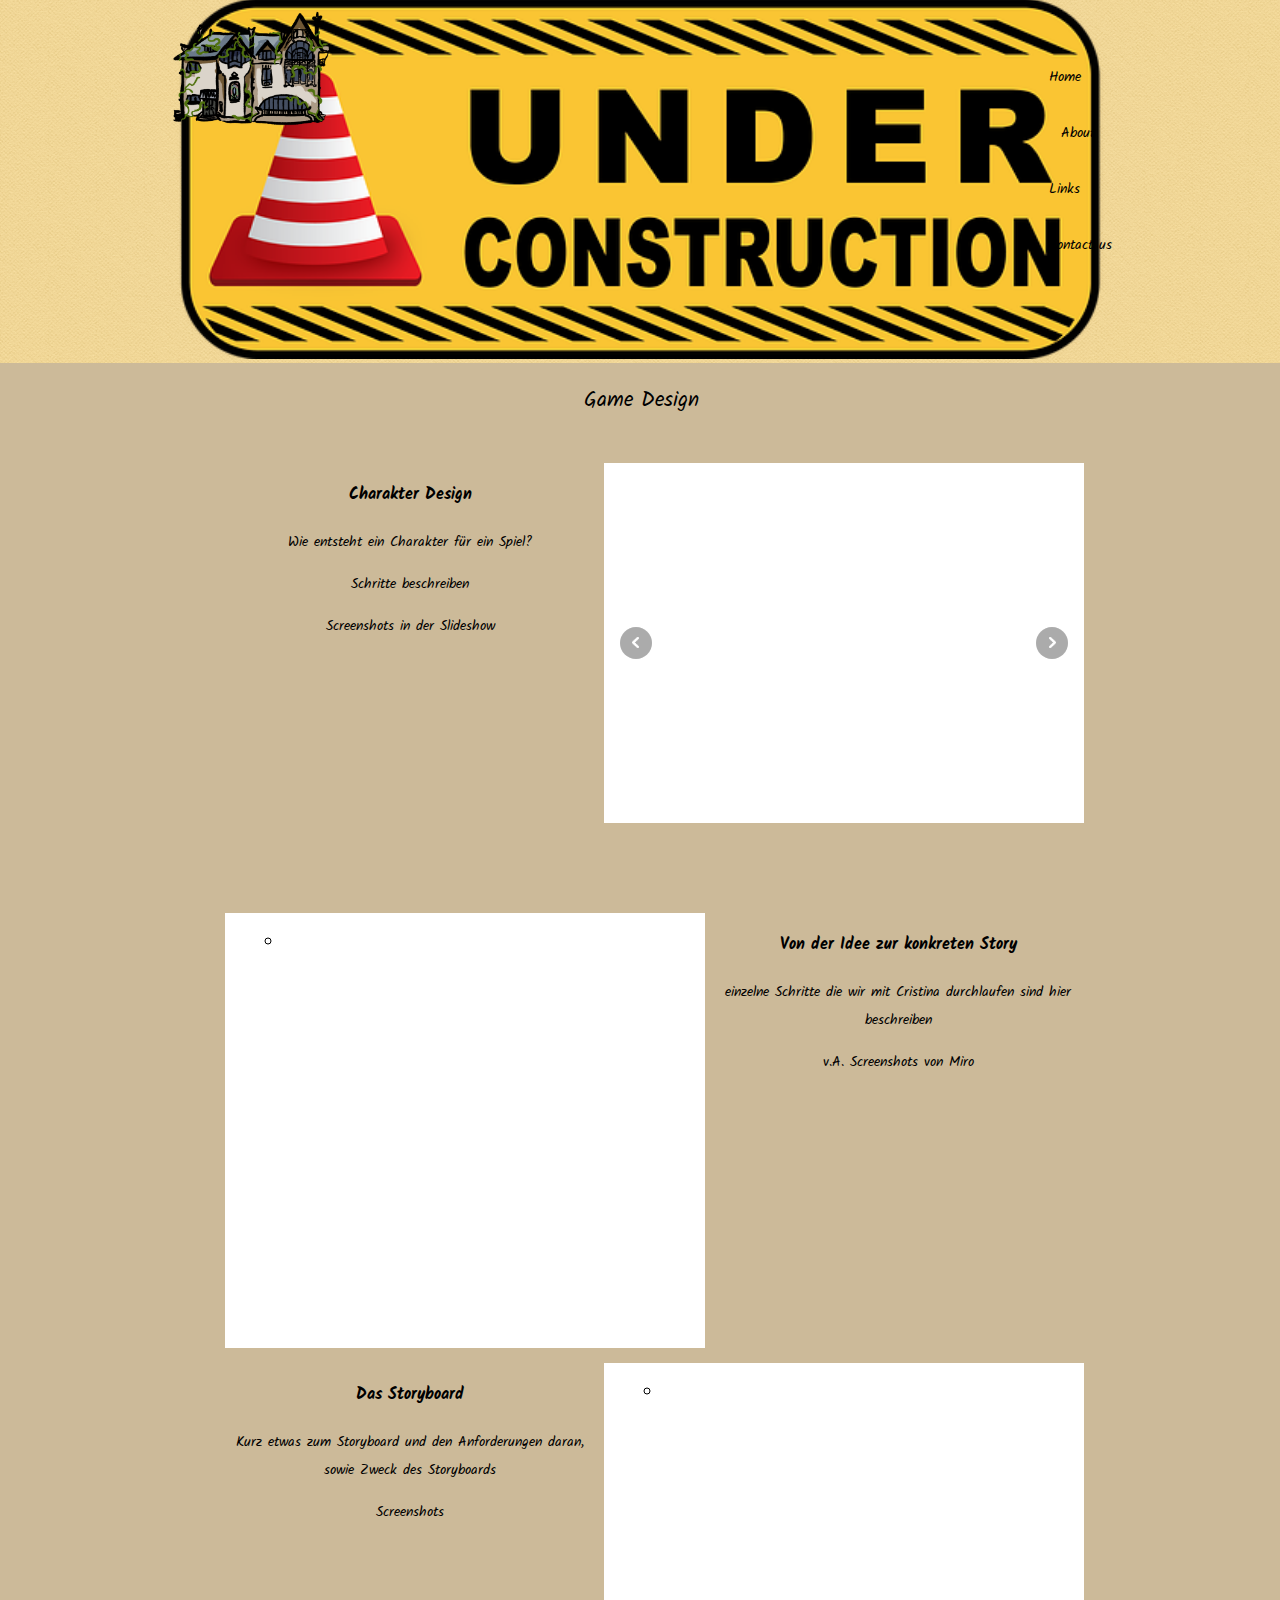
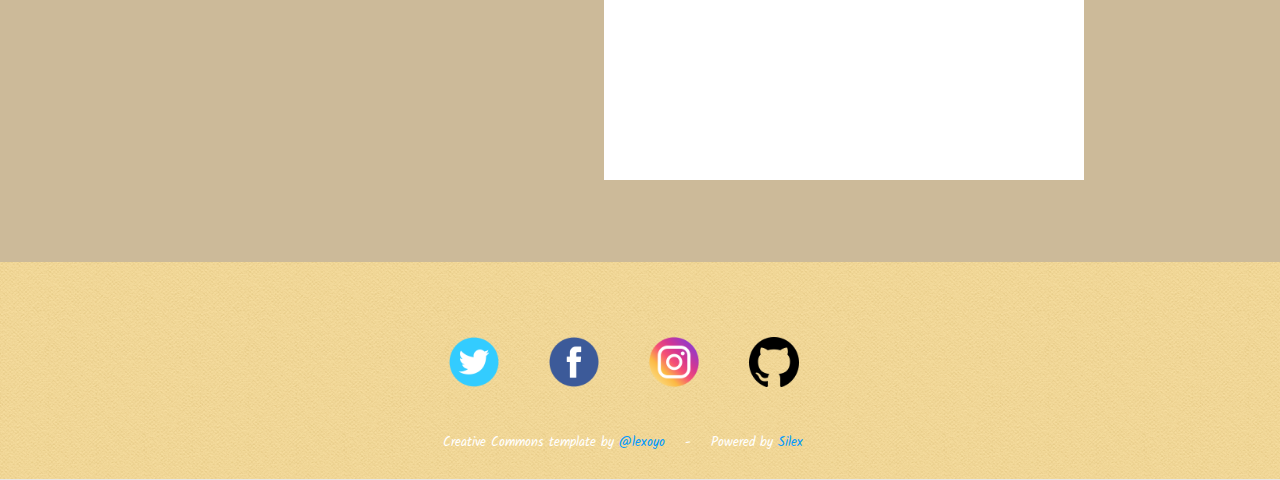
<file: game-design.html>
<!doctype html><html lang=""><head>
    <title>Eco template - Game Design</title>
    <meta charset="UTF-8">
    <meta name="generator" content="Silex v2.2.12">
    <!-- leave this for stats -->
    <script type="text/javascript" src="js/jquery.js"></script>
    
    
    <script type="text/javascript" src="js/front-end.js"></script>
    <!-- Normalize -->
    <link href="css/normalize.css" rel="stylesheet">
    <!-- Silex style -->
    <link href="css/front-end.css" rel="stylesheet">

    
    <script type="text/javascript" class="silex-script"></script>

    
    

    

    















    
    




















    

    
    
<link href="https://fonts.googleapis.com/css?family=Roboto" rel="stylesheet" class="silex-custom-font"><meta name="viewport" content="width=device-width, initial-scale=1"><link href="https://fonts.googleapis.com/css2?family=Kalam:wght@300&amp;display=swap" rel="stylesheet" class="silex-custom-font"><script src="js/unslider-min.js"></script><link rel="stylesheet" href="css/unslider.css"><script src="js/script.js" type="text/javascript"></script><link href="css/styles.css" rel="stylesheet" type="text/css"><style>body { opacity: 0; transition: .25s opacity ease; }</style></head>

<body class="body-initial all-style enable-mobile prevent-resizable prevent-selectable editable-style silex-runtime silex-published" data-silex-type="container-element" style="" data-current-page="page-game-design">






















    

















    
    
    



    




















    
    
    








<section data-silex-type="container-element" class="container-element editable-style silex-id-1483139730465-7 section-element prevent-resizable">
        <div data-silex-type="container-element" class="editable-style silex-element-content website-width silex-id-1483139730465-6 container-element">
            
            
        <div data-silex-type="text-element" class="editable-style silex-id-1552773751232-5 text-element silex-component prevent-resizable hide-on-desktop hamburger-menu prevent-auto-z-index"><div class="silex-element-content normal"><style>.hamburger-menu_1615496080990_180 {position: absolute; z-index: 20;}.silex-editor .hamburger-menu_1615496080990_180 nav {left: -9999px;}.hamburger-menu_1615496080990_180 nav ul {margin-top: 80px;}.hamburger-menu_1615496080990_180 nav {opacity: 0; position: absolute; background-color: #ededed; transition: left 1s ease, height 0s ease 1s; left: -300px; width: 300px; height: 20px;}.hamburger-menu_1615496080990_180.open nav {opacity: 1; height: 100vh; left: 0; transition: left 1s ease, height 0s ease 0s;}.hamburger-menu_1615496080990_180 .nav-container {z-index: 10; position: absolute;}.hamburger-menu_1615496080990_180.open .nav-container {}.hamburger-menu_1615496080990_180 .hamburger-btn {z-index: 20; cursor: pointer; position: absolute;}.hamburger-menu_1615496080990_180 .hamburger-btn span {display: block; width: 30px; height: 5px; margin-bottom: 3px; position: relative; background-color: #000000; border: 1px solid #ffffff; border-radius: 3px; transition: border-color 0.1s ease-in,
      opacity 0.1s ease-in,
      transform 0.1s ease-in,
      background 0.1s ease-in;}.hamburger-menu_1615496080990_180.open .hamburger-btn span {border-color: rgba(255, 255, 255, 0);}.hamburger-menu_1615496080990_180 .hamburger-btn span:first-child {transform-origin: 4px -2px;}.hamburger-menu_1615496080990_180.open .hamburger-btn span:first-child {transform: rotate(45deg) translate(7px, -4px);}.hamburger-menu_1615496080990_180.open .hamburger-btn span:nth-last-child(2) {opacity: 0;}.hamburger-menu_1615496080990_180 .hamburger-btn span:nth-child(3) {transform-origin: -11px 4px;}.hamburger-menu_1615496080990_180.open .hamburger-btn span:nth-child(3) {transform: rotate(-45deg) translate(0, 12px);}</style>
<!-- inspired by https://codepen.io/erikterwan/pen/EVzeRP -->
<div class="hamburger-menu_1615496080990_180 closed">
    <div class="hamburger-btn ">
      <span></span>
      <span></span>
      <span></span>
    </div>
    <div class="nav-container">
      <div class="prevent-scale">
        <nav role="navigation" class="">
            <ul>
            
                <li><a href="./" class="">Home</a></li>
            
                <li><a href="products.html" class="">Products</a></li>
            
                <li><a href="about.html" class="">About</a></li>
            
                <li><a href="contact.html" class="">Contact</a></li>
            
            </ul>
        </nav>
      </div>
  </div>
</div>
<script>
(function() {
  var isOpen = false;
  function close() {
    isOpen = false;
    $('.hamburger-menu_1615496080990_180').removeClass('open');
    $('.hamburger-menu_1615496080990_180').addClass('closed');
  }
  function open() {
    isOpen = true;
    $('.hamburger-menu_1615496080990_180').addClass('open');
    $('.hamburger-menu_1615496080990_180').removeClass('closed');
  }
  function toggle() {
    if(isOpen) close();
    else open();
  }
  var silexElement = $('.hamburger-menu_1615496080990_180').closest('.editable-style');
  function move(data) {
    var offset = silexElement.offset();
    $('.hamburger-menu_1615496080990_180 .nav-container').css({
      'transform': 'translate(' + (data.scrollLeft - (offset.left/data.scale)) + 'px, ' + (data.scrollTop - (offset.top/data.scale)) + 'px)'
    });
  }
  $('.hamburger-menu_1615496080990_180 .hamburger-btn').click(function() { toggle(); });
  $(document).on('silex.scroll silex.resize', function(e) {
    close();
    move(window.silex);
  });
  close();
})();
</script>
</div></div><div data-silex-type="container-element" class="editable-style silex-id-1552773787501-6 container-element hide-on-desktop"></div><div class="editable-style text-element silex-id-1439156722322-45 hide-on-mobile nav" data-silex-type="text-element" style="">
                <div class="silex-element-content normal"><p><a href="./" rel="" target="" type="" title="" download="" linktype="LinkTypePage">Home</a>&nbsp; &nbsp; &nbsp; &nbsp; &nbsp; &nbsp; &nbsp; &nbsp; &nbsp;&nbsp;<a href="about.html">About</a>&nbsp; &nbsp; &nbsp; &nbsp; &nbsp; &nbsp; &nbsp; &nbsp; Links&nbsp; &nbsp; &nbsp; &nbsp; &nbsp; &nbsp; &nbsp; &nbsp; <a href="contact.html" linktype="LinkTypePage" title="Kontaktformular" class="">Contact us</a>
                        </p></div>
            </div><div data-silex-type="image-element" class="editable-style image-element silex-id-1594133214699-0" style=""><img src="assets/frame0002.png"></div><div data-silex-type="image-element" class="editable-style image-element silex-id-1615499098299-25" style=""><img src="assets/sign-2408065_640.png"></div></div>
    </section><div data-silex-type="container-element" class="editable-style section-element silex-id-1615497071209-1 page-game-design paged-element paged-element-visible" style=""><div data-silex-type="container-element" class="editable-style container-element silex-id-1615497071209-2 silex-element-content website-width prevent-draggable" style=""><div data-silex-type="text-element" class="editable-style text-element silex-id-1615497496665-17" style=""><div class="silex-element-content normal"><h2>Game Design</h2></div></div><div data-silex-type="container-element" class="editable-style container-element silex-id-1615499659399-26" style=""><div data-silex-type="html-element" class="editable-style html-element silex-id-1615499806322-28 silex-component-slideshow silex-use-height-not-minheight" style=""><div class="silex-element-content"><div id="parent_1615500024785_526">
<!-- preview -->

<div id="id_1615500024785_526">
  <!-- runtime -->
  <!-- the whole slideshow -->
  <ul class="prodotype-runtime">
  
    <li><figure class="slide-0">
      
      <div class="slide-image">
        
      </div>
      
    </figure></li>
  
  </ul>
</div>
</div>
<style type="text/css">#parent_1615500024785_526 .prodotype-preview {list-style-type: none; margin: 0; padding: 0;}#parent_1615500024785_526 .prodotype-preview .preview-text {display: flex; align-items: center; justify-content: center;}#parent_1615500024785_526 .prodotype-preview .preview-text p {z-index: 1; background-color: black; color: white;}#parent_1615500024785_526 .slide-0 .slide-image {}#parent_1615500024785_526 .slide-image {width: 100%; display: flex; justify-content: center; background-repeat: no-repeat; background-size: cover; background-position: 50%; align-items: flex-end;}#parent_1615500024785_526 figcaption {padding: 50px; color: white; background-color: rgba(0,0,0,0.5); width: 100%; text-align: center;}#parent_1615500024785_526 .unslider-nav {position: absolute; bottom: 10px; left: 0; right: 0; top: auto; margin: 0;}#parent_1615500024785_526 .unslider-nav ol {text-align: center;}#parent_1615500024785_526 .unslider-nav ol li.unslider-active {background: #fff; cursor: default; opacity: 1;}#parent_1615500024785_526 .unslider-nav ol li {display: inline-block; float: none; width: 6px; height: 6px; margin: 0 4px; padding: 3px; background: transparent; border-radius: 10px; overflow: hidden; text-indent: -999em; border: 2px solid #fff; cursor: pointer; opacity: .4;}#parent_1615500024785_526 .unslider-arrow {display: block; width: 32px; height: 32px; top: 50%; right: 16px; left: auto; margin-top: -16px; overflow: hidden; background: rgba(0,0,0,.2) no-repeat 50% 50%; background-image: url([data-uri]); background-size: 7px 11px; border-radius: 32px; text-indent: -999em; opacity: .6; transition: opacity .2s;}#parent_1615500024785_526 .unslider-arrow.prev {left: 16px; right: auto; -ms-transform: rotate(-180deg); transform: rotate(-180deg);}</style>
<script type="text/javascript">
  (function() {
    function initUnslider() {
      // do not start in the editor (it would mess with the markup)
      if(!$('body').hasClass('silex-runtime')) return;

      var slider = $('#id_1615500024785_526').unslider({
        'autoplay': false,
        'speed': 750,
        'delay': 3000,
        'index': 0,
        'nav': true,
        'animation': 'horizontal',
        'arrows': true
      });
      //  Listen to slide changes
      
      // apply element height to the images
      var silexElement = $('#id_1615500024785_526').closest('.editable-style');
      var elementMinHeight = silexElement.css('height');
      var elementWidth = silexElement.css('width');
      $('#id_1615500024785_526 li .slide-image').css({
        'height': elementMinHeight
      });
      
  }
    initUnslider();
  })();
</script>
</div></div><div data-silex-type="text-element" class="editable-style text-element silex-id-1615499729446-27" style=""><div class="silex-element-content normal"><h3>Charakter Design</h3><p>Wie entsteht ein Charakter für ein Spiel?</p><p>Schritte beschreiben</p><p>Screenshots in der Slideshow</p></div></div></div><div data-silex-type="container-element" class="editable-style container-element silex-id-1615500124478-29" style=""><div data-silex-type="text-element" class="editable-style text-element silex-id-1615500124478-30" style=""><div class="silex-element-content normal"><h3>Das Storyboard</h3><p>Kurz etwas zum Storyboard und den Anforderungen daran, sowie Zweck des Storyboards</p><p>Screenshots</p></div></div><div data-silex-type="html-element" class="editable-style html-element silex-id-1615500124478-31 silex-component-slideshow silex-use-height-not-minheight" style=""><div class="silex-element-content"><div id="parent_1615500024785_526">
<!-- preview -->

<div id="id_1615500024785_526">
  <!-- runtime -->
  <!-- the whole slideshow -->
  <ul class="prodotype-runtime">
  
    <li><figure class="slide-0">
      
      <div class="slide-image">
        
      </div>
      
    </figure></li>
  
  </ul>
</div>
</div>
<style type="text/css">#parent_1615500024785_526 .prodotype-preview {list-style-type: none; margin: 0; padding: 0;}#parent_1615500024785_526 .prodotype-preview .preview-text {display: flex; align-items: center; justify-content: center;}#parent_1615500024785_526 .prodotype-preview .preview-text p {z-index: 1; background-color: black; color: white;}#parent_1615500024785_526 .slide-0 .slide-image {}#parent_1615500024785_526 .slide-image {width: 100%; display: flex; justify-content: center; background-repeat: no-repeat; background-size: cover; background-position: 50%; align-items: flex-end;}#parent_1615500024785_526 figcaption {padding: 50px; color: white; background-color: rgba(0,0,0,0.5); width: 100%; text-align: center;}#parent_1615500024785_526 .unslider-nav {position: absolute; bottom: 10px; left: 0; right: 0; top: auto; margin: 0;}#parent_1615500024785_526 .unslider-nav ol {text-align: center;}#parent_1615500024785_526 .unslider-nav ol li.unslider-active {background: #fff; cursor: default; opacity: 1;}#parent_1615500024785_526 .unslider-nav ol li {display: inline-block; float: none; width: 6px; height: 6px; margin: 0 4px; padding: 3px; background: transparent; border-radius: 10px; overflow: hidden; text-indent: -999em; border: 2px solid #fff; cursor: pointer; opacity: .4;}#parent_1615500024785_526 .unslider-arrow {display: block; width: 32px; height: 32px; top: 50%; right: 16px; left: auto; margin-top: -16px; overflow: hidden; background: rgba(0,0,0,.2) no-repeat 50% 50%; background-image: url([data-uri]); background-size: 7px 11px; border-radius: 32px; text-indent: -999em; opacity: .6; transition: opacity .2s;}#parent_1615500024785_526 .unslider-arrow.prev {left: 16px; right: auto; -ms-transform: rotate(-180deg); transform: rotate(-180deg);}</style>
<script type="text/javascript">
  (function() {
    function initUnslider() {
      // do not start in the editor (it would mess with the markup)
      if(!$('body').hasClass('silex-runtime')) return;

      var slider = $('#id_1615500024785_526').unslider({
        'autoplay': false,
        'speed': 750,
        'delay': 3000,
        'index': 0,
        'nav': true,
        'animation': 'horizontal',
        'arrows': true
      });
      //  Listen to slide changes
      
      // apply element height to the images
      var silexElement = $('#id_1615500024785_526').closest('.editable-style');
      var elementMinHeight = silexElement.css('height');
      var elementWidth = silexElement.css('width');
      $('#id_1615500024785_526 li .slide-image').css({
        'height': elementMinHeight
      });
      
  }
    initUnslider();
  })();
</script>
</div></div></div><div data-silex-type="container-element" class="editable-style container-element silex-id-1615500142886-32" style=""><div data-silex-type="html-element" class="editable-style html-element silex-id-1615500142886-34 silex-component-slideshow silex-use-height-not-minheight" style=""><div class="silex-element-content"><div id="parent_1615500024785_526">
<!-- preview -->

<div id="id_1615500024785_526">
  <!-- runtime -->
  <!-- the whole slideshow -->
  <ul class="prodotype-runtime">
  
    <li><figure class="slide-0">
      
      <div class="slide-image">
        
      </div>
      
    </figure></li>
  
  </ul>
</div>
﻿</div>
<style type="text/css">#parent_1615500024785_526 .prodotype-preview {list-style-type: none; margin: 0; padding: 0;}#parent_1615500024785_526 .prodotype-preview .preview-text {display: flex; align-items: center; justify-content: center;}#parent_1615500024785_526 .prodotype-preview .preview-text p {z-index: 1; background-color: black; color: white;}#parent_1615500024785_526 .slide-0 .slide-image {}#parent_1615500024785_526 .slide-image {width: 100%; display: flex; justify-content: center; background-repeat: no-repeat; background-size: cover; background-position: 50%; align-items: flex-end;}#parent_1615500024785_526 figcaption {padding: 50px; color: white; background-color: rgba(0,0,0,0.5); width: 100%; text-align: center;}#parent_1615500024785_526 .unslider-nav {position: absolute; bottom: 10px; left: 0; right: 0; top: auto; margin: 0;}#parent_1615500024785_526 .unslider-nav ol {text-align: center;}#parent_1615500024785_526 .unslider-nav ol li.unslider-active {background: #fff; cursor: default; opacity: 1;}#parent_1615500024785_526 .unslider-nav ol li {display: inline-block; float: none; width: 6px; height: 6px; margin: 0 4px; padding: 3px; background: transparent; border-radius: 10px; overflow: hidden; text-indent: -999em; border: 2px solid #fff; cursor: pointer; opacity: .4;}#parent_1615500024785_526 .unslider-arrow {display: block; width: 32px; height: 32px; top: 50%; right: 16px; left: auto; margin-top: -16px; overflow: hidden; background: rgba(0,0,0,.2) no-repeat 50% 50%; background-image: url([data-uri]); background-size: 7px 11px; border-radius: 32px; text-indent: -999em; opacity: .6; transition: opacity .2s;}#parent_1615500024785_526 .unslider-arrow.prev {left: 16px; right: auto; -ms-transform: rotate(-180deg); transform: rotate(-180deg);}</style>
<script type="text/javascript">
  (function() {
    function initUnslider() {
      // do not start in the editor (it would mess with the markup)
      if(!$('body').hasClass('silex-runtime')) return;

      var slider = $('#id_1615500024785_526').unslider({
        'autoplay': false,
        'speed': 750,
        'delay': 3000,
        'index': 0,
        'nav': true,
        'animation': 'horizontal',
        'arrows': true
      });
      //  Listen to slide changes
      
      // apply element height to the images
      var silexElement = $('#id_1615500024785_526').closest('.editable-style');
      var elementMinHeight = silexElement.css('height');
      var elementWidth = silexElement.css('width');
      $('#id_1615500024785_526 li .slide-image').css({
        'height': elementMinHeight
      });
      
  }
    initUnslider();
  })();
</script>
</div></div><div data-silex-type="text-element" class="editable-style text-element silex-id-1615500142886-33" style=""><div class="silex-element-content normal"><h3>Von der Idee zur konkreten Story</h3><p>einzelne Schritte die wir mit Cristina durchlaufen sind hier beschreiben<br></p><p>v.A. Screenshots von Miro</p><p><br></p></div></div></div></div></div><section data-silex-type="container-element" class="container-element editable-style silex-id-1483139189898-1 section-element prevent-resizable" style="">
        <div data-silex-type="container-element" class="editable-style silex-element-content website-width silex-id-1483139189897-0 container-element" style="">
            
            
            
            
            
            
            
        <div data-silex-type="text-element" class="editable-style text-element abel silex-id-1439156720502-27 footer" style="">
                <div class="silex-element-content">
                    <p style="text-align: center;" class="normal"><span style="color: rgb(255, 255, 255); font-size: small;">Creative Commons template by <a href="http://lexoyo.me">@lexoyo</a></span><span style="color: rgb(255, 255, 255); font-size: small;">&nbsp; &nbsp; - &nbsp; &nbsp;Powered by <a href="http://www.silex.me">Silex</a></span>
                    </p>
                </div>
            </div><a href="https://github.com/The-Villains/MajorelleMysteryApp" class="editable-style image-element silex-id-1439156719995-22" data-silex-type="image-element" style=""><img src="assets/4422549621553664904-128.png"></a><a href="https://www.instagram.com/majorellemystery/" class="editable-style image-element silex-id-1439156720096-23" data-silex-type="image-element" style=""><img src="assets/18265738341599780998-128.png"></a><a href="https://twitter.com/MajMys/" class="editable-style image-element silex-id-1439156720299-25" data-silex-type="image-element" style=""><img src="assets/Twitter-128.png"></a><a href="https://www.facebook.com/MajorelleMystery" class="editable-style image-element silex-id-1439156720197-24" data-silex-type="image-element" style=""><img src="assets/facebook-128.png"></a></div>
    </section></body></html>
</file>
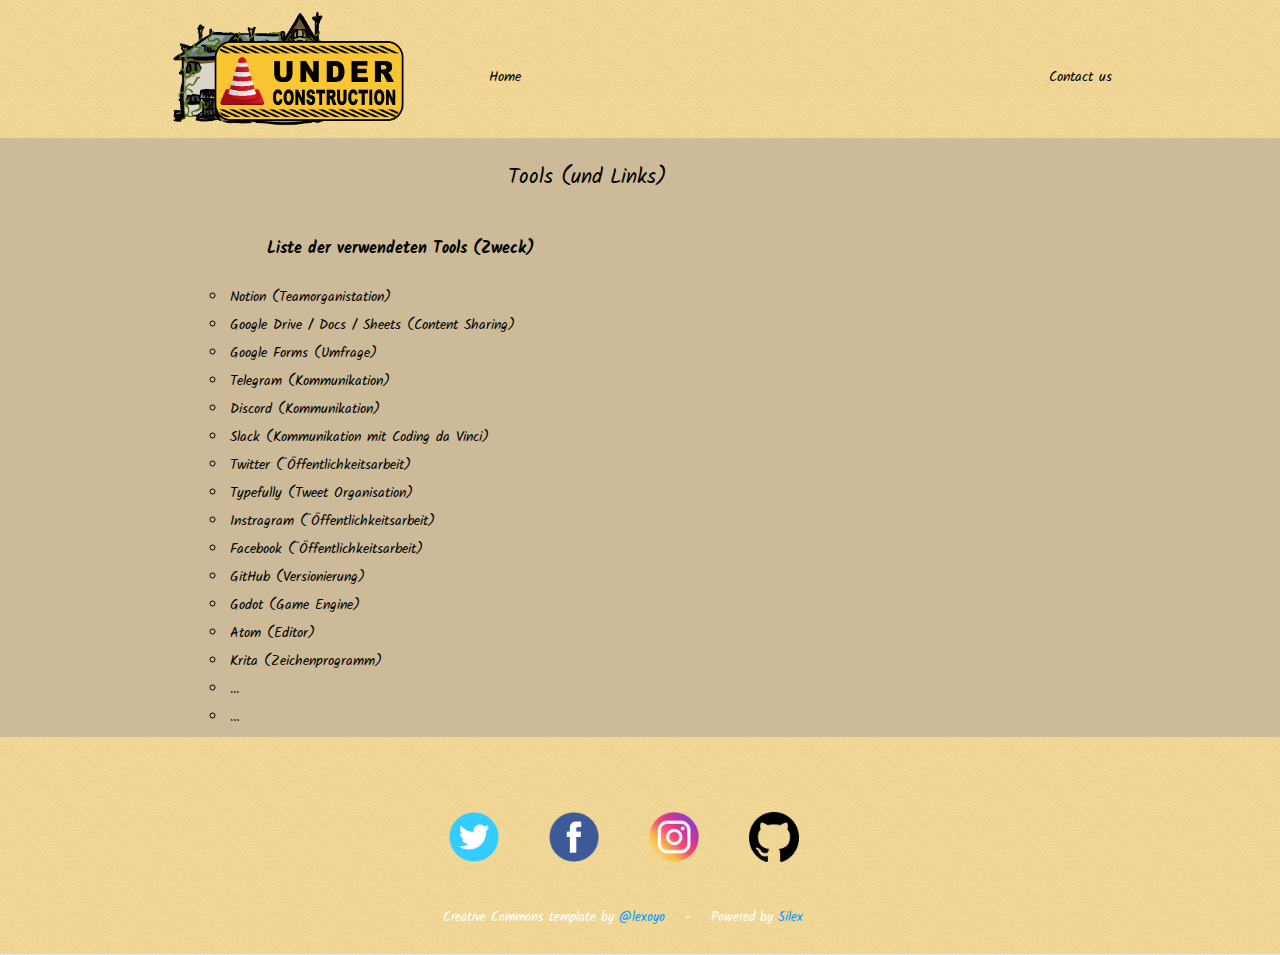
<file: informationen.html>
<!doctype html><html lang=""><head>
    <title>Eco template - Informationen</title>
    <meta charset="UTF-8">
    <meta name="generator" content="Silex v2.2.12">
    <!-- leave this for stats -->
    <script type="text/javascript" src="js/jquery.js"></script>
    
    
    <script type="text/javascript" src="js/front-end.js"></script>
    <!-- Normalize -->
    <link href="css/normalize.css" rel="stylesheet">
    <!-- Silex style -->
    <link href="css/front-end.css" rel="stylesheet">

    
    <script type="text/javascript" class="silex-script"></script>

    
    

    

    















    
    




















    

    
    
<link href="https://fonts.googleapis.com/css?family=Roboto" rel="stylesheet" class="silex-custom-font"><meta name="viewport" content="width=device-width, initial-scale=1"><link href="https://fonts.googleapis.com/css2?family=Kalam:wght@300&amp;display=swap" rel="stylesheet" class="silex-custom-font"><script src="js/unslider-min.js"></script><link rel="stylesheet" href="css/unslider.css"><script src="js/script.js" type="text/javascript"></script><link href="css/styles.css" rel="stylesheet" type="text/css"><style>body { opacity: 0; transition: .25s opacity ease; }</style></head>

<body class="body-initial all-style enable-mobile prevent-resizable prevent-selectable editable-style silex-runtime silex-published" data-silex-type="container-element" style="" data-current-page="page-informationen">






















    

















    
    
    



    




















    
    
    








<section data-silex-type="container-element" class="container-element editable-style silex-id-1483139730465-7 section-element prevent-resizable">
        <div data-silex-type="container-element" class="editable-style silex-element-content website-width silex-id-1483139730465-6 container-element">
            
            
        <div data-silex-type="text-element" class="editable-style silex-id-1552773751232-5 text-element silex-component prevent-resizable hide-on-desktop hamburger-menu prevent-auto-z-index"><div class="silex-element-content normal"><style>.hamburger-menu_1615507895759_936 {position: absolute; z-index: 20;}.silex-editor .hamburger-menu_1615507895759_936 nav {left: -9999px;}.hamburger-menu_1615507895759_936 nav ul {margin-top: 80px;}.hamburger-menu_1615507895759_936 nav {opacity: 0; position: absolute; background-color: #ededed; transition: left 1s ease, height 0s ease 1s; left: -300px; width: 300px; height: 20px;}.hamburger-menu_1615507895759_936.open nav {opacity: 1; height: 100vh; left: 0; transition: left 1s ease, height 0s ease 0s;}.hamburger-menu_1615507895759_936 .nav-container {z-index: 10; position: absolute;}.hamburger-menu_1615507895759_936.open .nav-container {}.hamburger-menu_1615507895759_936 .hamburger-btn {z-index: 20; cursor: pointer; position: absolute;}.hamburger-menu_1615507895759_936 .hamburger-btn span {display: block; width: 30px; height: 5px; margin-bottom: 3px; position: relative; background-color: #000000; border: 1px solid #ffffff; border-radius: 3px; transition: border-color 0.1s ease-in,
      opacity 0.1s ease-in,
      transform 0.1s ease-in,
      background 0.1s ease-in;}.hamburger-menu_1615507895759_936.open .hamburger-btn span {border-color: rgba(255, 255, 255, 0);}.hamburger-menu_1615507895759_936 .hamburger-btn span:first-child {transform-origin: 4px -2px;}.hamburger-menu_1615507895759_936.open .hamburger-btn span:first-child {transform: rotate(45deg) translate(7px, -4px);}.hamburger-menu_1615507895759_936.open .hamburger-btn span:nth-last-child(2) {opacity: 0;}.hamburger-menu_1615507895759_936 .hamburger-btn span:nth-child(3) {transform-origin: -11px 4px;}.hamburger-menu_1615507895759_936.open .hamburger-btn span:nth-child(3) {transform: rotate(-45deg) translate(0, 12px);}</style>
<!-- inspired by https://codepen.io/erikterwan/pen/EVzeRP -->
<div class="hamburger-menu_1615507895759_936 closed">
    <div class="hamburger-btn ">
      <span></span>
      <span></span>
      <span></span>
    </div>
    <div class="nav-container">
      <div class="prevent-scale">
        <nav role="navigation" class="">
            <ul>
            
                <li><a href="home.html">Home</a></li>
            
                <li><a href="products.html">Products</a></li>
            
                <li><a href="about.html">About</a></li>
            
                <li><a href="contact.html">Contact</a></li>
            
            </ul>
        </nav>
      </div>
  </div>
</div>
<script>
(function() {
  var isOpen = false;
  function close() {
    isOpen = false;
    $('.hamburger-menu_1615507895759_936').removeClass('open');
    $('.hamburger-menu_1615507895759_936').addClass('closed');
  }
  function open() {
    isOpen = true;
    $('.hamburger-menu_1615507895759_936').addClass('open');
    $('.hamburger-menu_1615507895759_936').removeClass('closed');
  }
  function toggle() {
    if(isOpen) close();
    else open();
  }
  var silexElement = $('.hamburger-menu_1615507895759_936').closest('.editable-style');
  function move(data) {
    var offset = silexElement.offset();
    $('.hamburger-menu_1615507895759_936 .nav-container').css({
      'transform': 'translate(' + (data.scrollLeft - (offset.left/data.scale)) + 'px, ' + (data.scrollTop - (offset.top/data.scale)) + 'px)'
    });
  }
  $('.hamburger-menu_1615507895759_936 .hamburger-btn').click(function() { toggle(); });
  $(document).on('silex.scroll silex.resize', function(e) {
    close();
    move(window.silex);
  });
  close();
})();
</script>
</div></div><div data-silex-type="container-element" class="editable-style silex-id-1552773787501-6 container-element hide-on-desktop"></div><div data-silex-type="image-element" class="editable-style image-element silex-id-1594133214699-0" style=""><img src="assets/frame0002.png"></div><div data-silex-type="text-element" class="editable-style text-element silex-id-1615505839774-293 nav" style=""><div class="silex-element-content normal"><p><a href="./" linktype="LinkTypePage" class="">Home</a></p></div></div><div data-silex-type="container-element" class="editable-style container-element silex-id-1615508100342-0" style=""><div data-silex-type="image-element" class="editable-style image-element silex-id-1615508126606-1" style=""><img src="assets/sign-2408065_640.png"></div></div><div class="editable-style text-element silex-id-1439156722322-45 hide-on-mobile nav" data-silex-type="text-element" style="">
                <div class="silex-element-content normal"><p><a href="contact.html" title="Kontaktformular" class="">Contact us</a>
                        </p></div>
            </div></div>
    </section><div data-silex-type="container-element" class="editable-style section-element silex-id-1615497179100-11 page-informationen paged-element paged-element-visible" style=""><div data-silex-type="container-element" class="editable-style container-element silex-id-1615497179100-12 page-informationen paged-element silex-element-content website-width prevent-draggable paged-element-visible" style=""></div><div data-silex-type="text-element" class="editable-style text-element silex-id-1615497658313-21" style=""><div class="silex-element-content normal"><h2>Tools (und Links)</h2><span class="_wysihtml-temp-caret-fix" style="position: absolute; display: block; min-width: 1px; z-index: 99999;">﻿</span></div></div><div data-silex-type="container-element" class="editable-style container-element silex-id-1615503483470-278" style=""><div data-silex-type="text-element" class="editable-style text-element silex-id-1615503483471-280" style=""><div class="silex-element-content normal"><h3>Liste der verwendeten Tools (Zweck)</h3><p></p><ul><li>Notion (Teamorganistation)</li><li>Google Drive / Docs / Sheets (Content Sharing)</li><li>Google Forms (Umfrage)</li><li>Telegram (Kommunikation)</li><li>Discord (Kommunikation)</li><li>Slack (Kommunikation mit Coding da Vinci)</li><li>Twitter (¨Öffentlichkeitsarbeit)</li><li>Typefully (Tweet Organisation)</li><li>Instragram (¨Öffentlichkeitsarbeit)</li><li>Facebook&nbsp;(¨Öffentlichkeitsarbeit)</li><li>GitHub (Versionierung)</li><li>Godot (Game Engine)</li><li>Atom (Editor)</li><li>Krita (Zeichenprogramm)</li><li>...</li><li>...</li></ul><p></p></div></div></div></div><section data-silex-type="container-element" class="container-element editable-style silex-id-1483139189898-1 section-element prevent-resizable" style="">
        <div data-silex-type="container-element" class="editable-style silex-element-content website-width silex-id-1483139189897-0 container-element" style="">
            
            
            
            
            
            
            
        <div data-silex-type="text-element" class="editable-style text-element abel silex-id-1439156720502-27 footer" style="">
                <div class="silex-element-content">
                    <p style="text-align: center;" class="normal"><span style="color: rgb(255, 255, 255); font-size: small;">Creative Commons template by <a href="http://lexoyo.me">@lexoyo</a></span><span style="color: rgb(255, 255, 255); font-size: small;">&nbsp; &nbsp; - &nbsp; &nbsp;Powered by <a href="http://www.silex.me">Silex</a></span>
                    </p>
                </div>
            </div><a href="https://github.com/The-Villains/MajorelleMysteryApp" class="editable-style image-element silex-id-1439156719995-22" data-silex-type="image-element" style=""><img src="assets/4422549621553664904-128.png"></a><a href="https://www.instagram.com/majorellemystery/" class="editable-style image-element silex-id-1439156720096-23" data-silex-type="image-element" style=""><img src="assets/18265738341599780998-128.png"></a><a href="https://twitter.com/MajMys/" class="editable-style image-element silex-id-1439156720299-25" data-silex-type="image-element" style=""><img src="assets/Twitter-128.png"></a><a href="https://www.facebook.com/MajorelleMystery" class="editable-style image-element silex-id-1439156720197-24" data-silex-type="image-element" style=""><img src="assets/facebook-128.png"></a></div>
    </section></body></html>
</file>
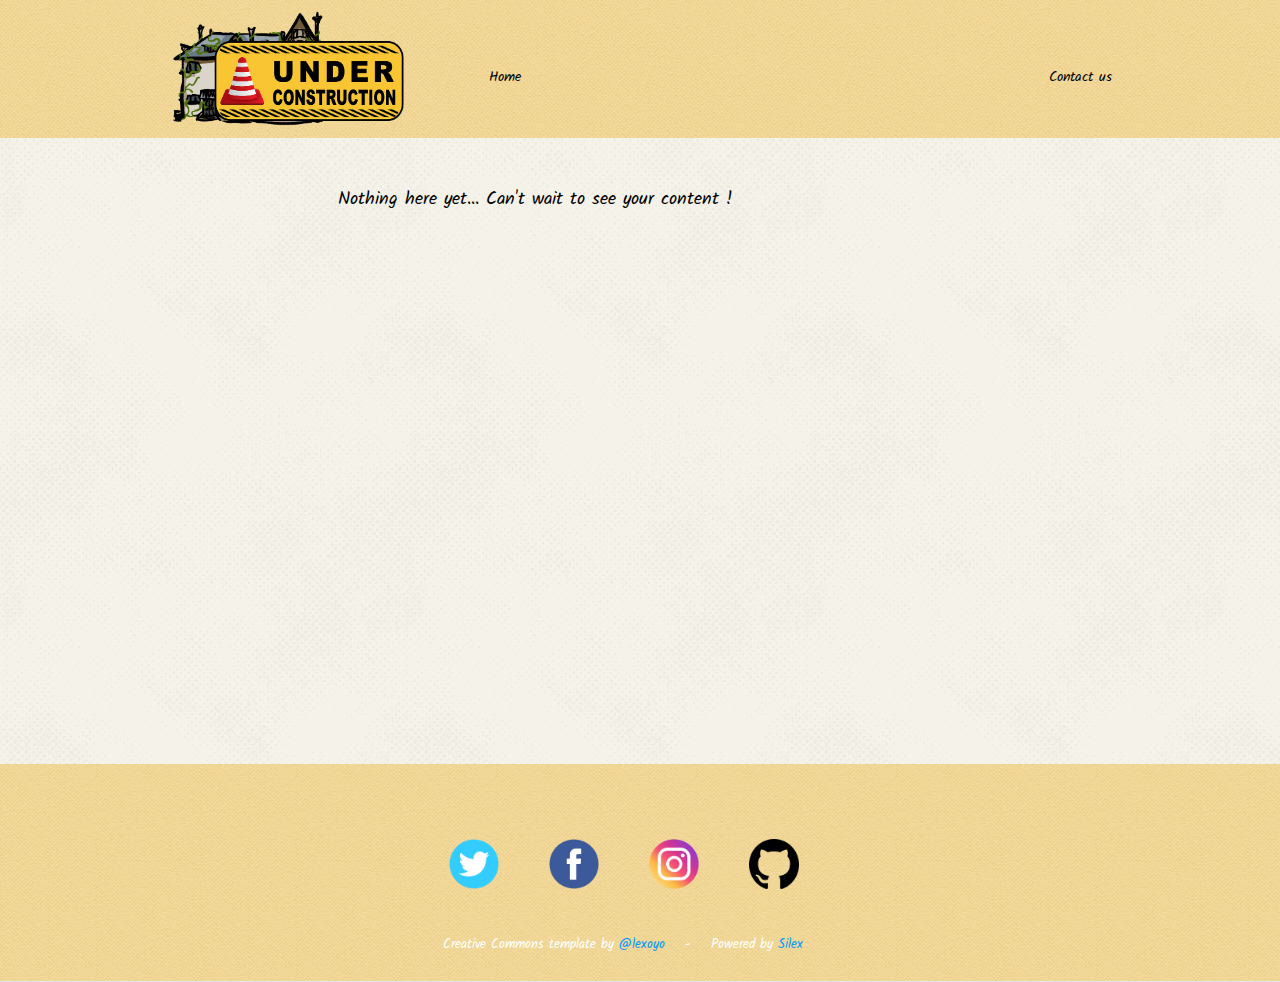
<file: products.html>
<!doctype html><html lang=""><head>
    <title>Eco template - Products</title>
    <meta charset="UTF-8">
    <meta name="generator" content="Silex v2.2.12">
    <!-- leave this for stats -->
    <script type="text/javascript" src="js/jquery.js"></script>
    
    
    <script type="text/javascript" src="js/front-end.js"></script>
    <!-- Normalize -->
    <link href="css/normalize.css" rel="stylesheet">
    <!-- Silex style -->
    <link href="css/front-end.css" rel="stylesheet">

    
    <script type="text/javascript" class="silex-script"></script>

    
    

    

    















    
    




















    

    
    
<link href="https://fonts.googleapis.com/css?family=Roboto" rel="stylesheet" class="silex-custom-font"><meta name="viewport" content="width=device-width, initial-scale=1"><link href="https://fonts.googleapis.com/css2?family=Kalam:wght@300&amp;display=swap" rel="stylesheet" class="silex-custom-font"><script src="js/unslider-min.js"></script><link rel="stylesheet" href="css/unslider.css"><script src="js/script.js" type="text/javascript"></script><link href="css/styles.css" rel="stylesheet" type="text/css"><style>body { opacity: 0; transition: .25s opacity ease; }</style></head>

<body class="body-initial all-style enable-mobile prevent-resizable prevent-selectable editable-style silex-runtime silex-published" data-silex-type="container-element" style="" data-current-page="page-products">






















    

















    
    
    



    




















    
    
    








<section data-silex-type="container-element" class="container-element editable-style silex-id-1483139730465-7 section-element prevent-resizable">
        <div data-silex-type="container-element" class="editable-style silex-element-content website-width silex-id-1483139730465-6 container-element">
            
            
        <div data-silex-type="text-element" class="editable-style silex-id-1552773751232-5 text-element silex-component prevent-resizable hide-on-desktop hamburger-menu prevent-auto-z-index"><div class="silex-element-content normal"><style>.hamburger-menu_1615507895759_936 {position: absolute; z-index: 20;}.silex-editor .hamburger-menu_1615507895759_936 nav {left: -9999px;}.hamburger-menu_1615507895759_936 nav ul {margin-top: 80px;}.hamburger-menu_1615507895759_936 nav {opacity: 0; position: absolute; background-color: #ededed; transition: left 1s ease, height 0s ease 1s; left: -300px; width: 300px; height: 20px;}.hamburger-menu_1615507895759_936.open nav {opacity: 1; height: 100vh; left: 0; transition: left 1s ease, height 0s ease 0s;}.hamburger-menu_1615507895759_936 .nav-container {z-index: 10; position: absolute;}.hamburger-menu_1615507895759_936.open .nav-container {}.hamburger-menu_1615507895759_936 .hamburger-btn {z-index: 20; cursor: pointer; position: absolute;}.hamburger-menu_1615507895759_936 .hamburger-btn span {display: block; width: 30px; height: 5px; margin-bottom: 3px; position: relative; background-color: #000000; border: 1px solid #ffffff; border-radius: 3px; transition: border-color 0.1s ease-in,
      opacity 0.1s ease-in,
      transform 0.1s ease-in,
      background 0.1s ease-in;}.hamburger-menu_1615507895759_936.open .hamburger-btn span {border-color: rgba(255, 255, 255, 0);}.hamburger-menu_1615507895759_936 .hamburger-btn span:first-child {transform-origin: 4px -2px;}.hamburger-menu_1615507895759_936.open .hamburger-btn span:first-child {transform: rotate(45deg) translate(7px, -4px);}.hamburger-menu_1615507895759_936.open .hamburger-btn span:nth-last-child(2) {opacity: 0;}.hamburger-menu_1615507895759_936 .hamburger-btn span:nth-child(3) {transform-origin: -11px 4px;}.hamburger-menu_1615507895759_936.open .hamburger-btn span:nth-child(3) {transform: rotate(-45deg) translate(0, 12px);}</style>
<!-- inspired by https://codepen.io/erikterwan/pen/EVzeRP -->
<div class="hamburger-menu_1615507895759_936 closed">
    <div class="hamburger-btn ">
      <span></span>
      <span></span>
      <span></span>
    </div>
    <div class="nav-container">
      <div class="prevent-scale">
        <nav role="navigation" class="">
            <ul>
            
                <li><a href="home.html">Home</a></li>
            
                <li><a href="products.html" class="page-link-active">Products</a></li>
            
                <li><a href="about.html">About</a></li>
            
                <li><a href="contact.html">Contact</a></li>
            
            </ul>
        </nav>
      </div>
  </div>
</div>
<script>
(function() {
  var isOpen = false;
  function close() {
    isOpen = false;
    $('.hamburger-menu_1615507895759_936').removeClass('open');
    $('.hamburger-menu_1615507895759_936').addClass('closed');
  }
  function open() {
    isOpen = true;
    $('.hamburger-menu_1615507895759_936').addClass('open');
    $('.hamburger-menu_1615507895759_936').removeClass('closed');
  }
  function toggle() {
    if(isOpen) close();
    else open();
  }
  var silexElement = $('.hamburger-menu_1615507895759_936').closest('.editable-style');
  function move(data) {
    var offset = silexElement.offset();
    $('.hamburger-menu_1615507895759_936 .nav-container').css({
      'transform': 'translate(' + (data.scrollLeft - (offset.left/data.scale)) + 'px, ' + (data.scrollTop - (offset.top/data.scale)) + 'px)'
    });
  }
  $('.hamburger-menu_1615507895759_936 .hamburger-btn').click(function() { toggle(); });
  $(document).on('silex.scroll silex.resize', function(e) {
    close();
    move(window.silex);
  });
  close();
})();
</script>
</div></div><div data-silex-type="container-element" class="editable-style silex-id-1552773787501-6 container-element hide-on-desktop"></div><div data-silex-type="image-element" class="editable-style image-element silex-id-1594133214699-0" style=""><img src="assets/frame0002.png"></div><div data-silex-type="text-element" class="editable-style text-element silex-id-1615505839774-293 nav" style=""><div class="silex-element-content normal"><p><a href="./" linktype="LinkTypePage" class="">Home</a></p></div></div><div data-silex-type="container-element" class="editable-style container-element silex-id-1615508100342-0" style=""><div data-silex-type="image-element" class="editable-style image-element silex-id-1615508126606-1" style=""><img src="assets/sign-2408065_640.png"></div></div><div class="editable-style text-element silex-id-1439156722322-45 hide-on-mobile nav" data-silex-type="text-element" style="">
                <div class="silex-element-content normal"><p><a href="contact.html" title="Kontaktformular" class="">Contact us</a>
                        </p></div>
            </div></div>
    </section><section data-silex-type="container-element" class="container-element editable-style silex-id-1492633712778-6 section-element prevent-resizable page-products paged-element paged-element-visible">
        <div data-silex-type="container-element" class="editable-style silex-id-1492633712777-5 container-element silex-element-content website-width">
            <div data-silex-type="text-element" class="editable-style text-element silex-id-1492633761489-8">
                <div class="silex-element-content normal">
                    <p class="normal">
                        <font size="4">Nothing here yet... Can't wait to see your content !</font>
                    </p>
                </div>
            </div>
        </div>
    </section><section data-silex-type="container-element" class="container-element editable-style silex-id-1483139189898-1 section-element prevent-resizable" style="">
        <div data-silex-type="container-element" class="editable-style silex-element-content website-width silex-id-1483139189897-0 container-element" style="">
            
            
            
            
            
            
            
        <div data-silex-type="text-element" class="editable-style text-element abel silex-id-1439156720502-27 footer" style="">
                <div class="silex-element-content">
                    <p style="text-align: center;" class="normal"><span style="color: rgb(255, 255, 255); font-size: small;">Creative Commons template by <a href="http://lexoyo.me">@lexoyo</a></span><span style="color: rgb(255, 255, 255); font-size: small;">&nbsp; &nbsp; - &nbsp; &nbsp;Powered by <a href="http://www.silex.me">Silex</a></span>
                    </p>
                </div>
            </div><a href="https://github.com/The-Villains/MajorelleMysteryApp" class="editable-style image-element silex-id-1439156719995-22" data-silex-type="image-element" style=""><img src="assets/4422549621553664904-128.png"></a><a href="https://www.instagram.com/majorellemystery/" class="editable-style image-element silex-id-1439156720096-23" data-silex-type="image-element" style=""><img src="assets/18265738341599780998-128.png"></a><a href="https://twitter.com/MajMys/" class="editable-style image-element silex-id-1439156720299-25" data-silex-type="image-element" style=""><img src="assets/Twitter-128.png"></a><a href="https://www.facebook.com/MajorelleMystery" class="editable-style image-element silex-id-1439156720197-24" data-silex-type="image-element" style=""><img src="assets/facebook-128.png"></a></div>
    </section></body></html>
</file>
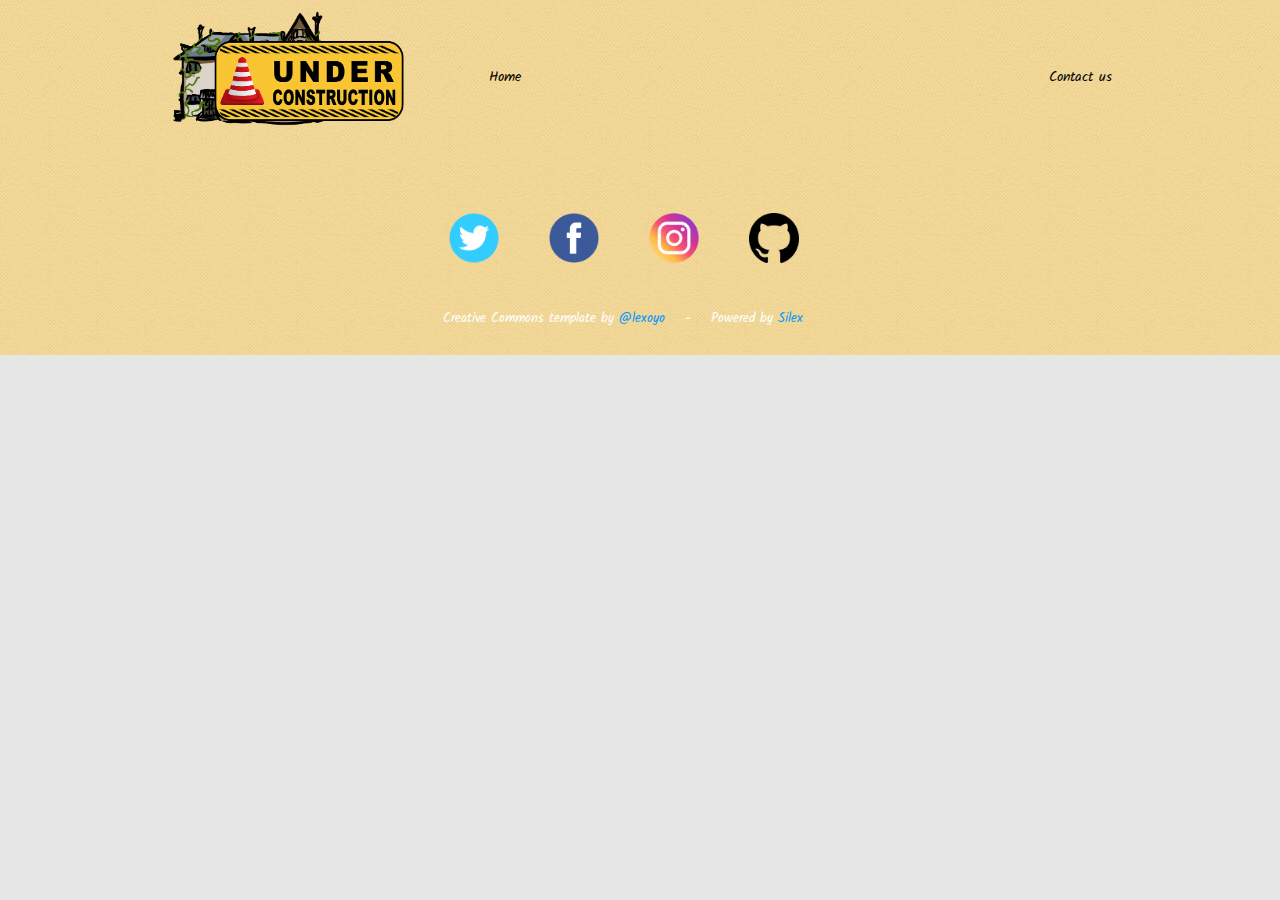
<file: programmierung.html>
<!doctype html><html lang=""><head>
    <title>Eco template - Programmierung</title>
    <meta charset="UTF-8">
    <meta name="generator" content="Silex v2.2.12">
    <!-- leave this for stats -->
    <script type="text/javascript" src="js/jquery.js"></script>
    
    
    <script type="text/javascript" src="js/front-end.js"></script>
    <!-- Normalize -->
    <link href="css/normalize.css" rel="stylesheet">
    <!-- Silex style -->
    <link href="css/front-end.css" rel="stylesheet">

    
    <script type="text/javascript" class="silex-script"></script>

    
    

    

    















    
    




















    

    
    
<link href="https://fonts.googleapis.com/css?family=Roboto" rel="stylesheet" class="silex-custom-font"><meta name="viewport" content="width=device-width, initial-scale=1"><link href="https://fonts.googleapis.com/css2?family=Kalam:wght@300&amp;display=swap" rel="stylesheet" class="silex-custom-font"><script src="js/unslider-min.js"></script><link rel="stylesheet" href="css/unslider.css"><script src="js/script.js" type="text/javascript"></script><link href="css/styles.css" rel="stylesheet" type="text/css"><style>body { opacity: 0; transition: .25s opacity ease; }</style></head>

<body class="body-initial all-style enable-mobile prevent-resizable prevent-selectable editable-style silex-runtime silex-published" data-silex-type="container-element" style="" data-current-page="page-programmierung">






















    

















    
    
    



    




















    
    
    








<section data-silex-type="container-element" class="container-element editable-style silex-id-1483139730465-7 section-element prevent-resizable">
        <div data-silex-type="container-element" class="editable-style silex-element-content website-width silex-id-1483139730465-6 container-element">
            
            
        <div data-silex-type="text-element" class="editable-style silex-id-1552773751232-5 text-element silex-component prevent-resizable hide-on-desktop hamburger-menu prevent-auto-z-index"><div class="silex-element-content normal"><style>.hamburger-menu_1615507895759_936 {position: absolute; z-index: 20;}.silex-editor .hamburger-menu_1615507895759_936 nav {left: -9999px;}.hamburger-menu_1615507895759_936 nav ul {margin-top: 80px;}.hamburger-menu_1615507895759_936 nav {opacity: 0; position: absolute; background-color: #ededed; transition: left 1s ease, height 0s ease 1s; left: -300px; width: 300px; height: 20px;}.hamburger-menu_1615507895759_936.open nav {opacity: 1; height: 100vh; left: 0; transition: left 1s ease, height 0s ease 0s;}.hamburger-menu_1615507895759_936 .nav-container {z-index: 10; position: absolute;}.hamburger-menu_1615507895759_936.open .nav-container {}.hamburger-menu_1615507895759_936 .hamburger-btn {z-index: 20; cursor: pointer; position: absolute;}.hamburger-menu_1615507895759_936 .hamburger-btn span {display: block; width: 30px; height: 5px; margin-bottom: 3px; position: relative; background-color: #000000; border: 1px solid #ffffff; border-radius: 3px; transition: border-color 0.1s ease-in,
      opacity 0.1s ease-in,
      transform 0.1s ease-in,
      background 0.1s ease-in;}.hamburger-menu_1615507895759_936.open .hamburger-btn span {border-color: rgba(255, 255, 255, 0);}.hamburger-menu_1615507895759_936 .hamburger-btn span:first-child {transform-origin: 4px -2px;}.hamburger-menu_1615507895759_936.open .hamburger-btn span:first-child {transform: rotate(45deg) translate(7px, -4px);}.hamburger-menu_1615507895759_936.open .hamburger-btn span:nth-last-child(2) {opacity: 0;}.hamburger-menu_1615507895759_936 .hamburger-btn span:nth-child(3) {transform-origin: -11px 4px;}.hamburger-menu_1615507895759_936.open .hamburger-btn span:nth-child(3) {transform: rotate(-45deg) translate(0, 12px);}</style>
<!-- inspired by https://codepen.io/erikterwan/pen/EVzeRP -->
<div class="hamburger-menu_1615507895759_936 closed">
    <div class="hamburger-btn ">
      <span></span>
      <span></span>
      <span></span>
    </div>
    <div class="nav-container">
      <div class="prevent-scale">
        <nav role="navigation" class="">
            <ul>
            
                <li><a href="home.html">Home</a></li>
            
                <li><a href="products.html">Products</a></li>
            
                <li><a href="about.html">About</a></li>
            
                <li><a href="contact.html">Contact</a></li>
            
            </ul>
        </nav>
      </div>
  </div>
</div>
<script>
(function() {
  var isOpen = false;
  function close() {
    isOpen = false;
    $('.hamburger-menu_1615507895759_936').removeClass('open');
    $('.hamburger-menu_1615507895759_936').addClass('closed');
  }
  function open() {
    isOpen = true;
    $('.hamburger-menu_1615507895759_936').addClass('open');
    $('.hamburger-menu_1615507895759_936').removeClass('closed');
  }
  function toggle() {
    if(isOpen) close();
    else open();
  }
  var silexElement = $('.hamburger-menu_1615507895759_936').closest('.editable-style');
  function move(data) {
    var offset = silexElement.offset();
    $('.hamburger-menu_1615507895759_936 .nav-container').css({
      'transform': 'translate(' + (data.scrollLeft - (offset.left/data.scale)) + 'px, ' + (data.scrollTop - (offset.top/data.scale)) + 'px)'
    });
  }
  $('.hamburger-menu_1615507895759_936 .hamburger-btn').click(function() { toggle(); });
  $(document).on('silex.scroll silex.resize', function(e) {
    close();
    move(window.silex);
  });
  close();
})();
</script>
</div></div><div data-silex-type="container-element" class="editable-style silex-id-1552773787501-6 container-element hide-on-desktop"></div><div data-silex-type="image-element" class="editable-style image-element silex-id-1594133214699-0" style=""><img src="assets/frame0002.png"></div><div data-silex-type="text-element" class="editable-style text-element silex-id-1615505839774-293 nav" style=""><div class="silex-element-content normal"><p><a href="./" linktype="LinkTypePage" class="">Home</a></p></div></div><div data-silex-type="container-element" class="editable-style container-element silex-id-1615508100342-0" style=""><div data-silex-type="image-element" class="editable-style image-element silex-id-1615508126606-1" style=""><img src="assets/sign-2408065_640.png"></div></div><div class="editable-style text-element silex-id-1439156722322-45 hide-on-mobile nav" data-silex-type="text-element" style="">
                <div class="silex-element-content normal"><p><a href="contact.html" title="Kontaktformular" class="">Contact us</a>
                        </p></div>
            </div></div>
    </section><section data-silex-type="container-element" class="container-element editable-style silex-id-1483139189898-1 section-element prevent-resizable" style="">
        <div data-silex-type="container-element" class="editable-style silex-element-content website-width silex-id-1483139189897-0 container-element" style="">
            
            
            
            
            
            
            
        <div data-silex-type="text-element" class="editable-style text-element abel silex-id-1439156720502-27 footer" style="">
                <div class="silex-element-content">
                    <p style="text-align: center;" class="normal"><span style="color: rgb(255, 255, 255); font-size: small;">Creative Commons template by <a href="http://lexoyo.me">@lexoyo</a></span><span style="color: rgb(255, 255, 255); font-size: small;">&nbsp; &nbsp; - &nbsp; &nbsp;Powered by <a href="http://www.silex.me">Silex</a></span>
                    </p>
                </div>
            </div><a href="https://github.com/The-Villains/MajorelleMysteryApp" class="editable-style image-element silex-id-1439156719995-22" data-silex-type="image-element" style=""><img src="assets/4422549621553664904-128.png"></a><a href="https://www.instagram.com/majorellemystery/" class="editable-style image-element silex-id-1439156720096-23" data-silex-type="image-element" style=""><img src="assets/18265738341599780998-128.png"></a><a href="https://twitter.com/MajMys/" class="editable-style image-element silex-id-1439156720299-25" data-silex-type="image-element" style=""><img src="assets/Twitter-128.png"></a><a href="https://www.facebook.com/MajorelleMystery" class="editable-style image-element silex-id-1439156720197-24" data-silex-type="image-element" style=""><img src="assets/facebook-128.png"></a></div>
    </section></body></html>
</file>
<file: css/front-end.css>
/**
 * This file holds the styles of websites while editing
 */

body {
  min-height: 100vh;
  min-width: 98vw; /* remove approx size of vertical scroll bar */
}

/* prevent-auto-z-index is to let the components handle their z-index */
.section-element > .silex-element-content > *:not(.prevent-auto-z-index):not(.fixed) {
  /* put the elements of a section on top of sections bellow */
  z-index: 10;
}
.website-width {
  width: 960px;
}
.paged-element-hidden {
  display: none;
}
/* resize */
.editable-style.image-element img {
  border-radius: inherit; /* this is to follow the element's radius */
	width: 100%;
	height: 100%;
}
/*
 .image-element > .silex-element-content {
	overflow: hidden;
}
*/
.html-element .silex-element-content {
  /* enable HTML content to have style="min-height: inherit;" */
  /* removed because it makes components buggy, add it to silex if you need to
  position: absolute;
  min-height: inherit;
  width: 100%; /* needed by slideshow components and probably others */
  /*
  height: 100%; /* needed by slideshow kreview and probably others */
}
/* wysihtml text editor styles */
.wysiwyg-float-left {
  float: left;
  margin: 0 8px 8px 0;
}
.wysiwyg-float-right {
  float: right;
  margin: 0 0 8px 8px;
}
/* Remove dots surrounding links in Firefox
    because of normalize.css */
a:focus{ outline: none;}

body .editable-style[data-silex-href] {
  cursor: pointer;
}
body.enable-mobile .editable-style.hide-on-desktop {
  display: none;
}
/* only outside the editor */
/* needs to be more qualified than body.enable-mobile .editable-style:not(.prevent-mobile-style) */
body.silex-runtime.body-initial .fixed {
  position: absolute;
  z-index: 20;
}
/* Mobile styles */
@media (max-width:480px) {
  /* needs to be more qualified than body.enable-mobile .editable-style:not(.prevent-mobile-style) */
  body.silex-runtime.body-initial .fixed {
    /* on mobile (chrome, this is needed to be on top of other content) */
    position: relative;
  }

  /* hide horizontal scroll bar which appears because of residual values in css
  html {
    overflow-x: hidden;
  }
  */
  body {
    position: initial; /* used to be absolute but now only in editor (editable.css), when position is absolute the body has the size of its content */
  }
  /* mobile mode */
  body.enable-mobile .editable-style:not(.prevent-mobile-style),
  body.enable-mobile .background.background-initial {
    position: static;
    top: auto;
    left: auto;
    max-width: 100%;
    min-width: auto; /* this is to remove sections min-width, since section min-width is set to the witdh of its content in Element::setStyle() */
    margin-left: auto;
    margin-right: auto;
  }
  body.enable-mobile .editable-style.container-element {
    padding: 10px; /* leave space between a container and its content */
  }
  body.enable-mobile .editable-style.section-element {
    padding: 0;
  }
  body.enable-mobile .editable-style.section-element > .silex-element-content {
    padding: 10px 0; /* leave space between a container and its content */
  }
  body.enable-mobile.silex-resizing .editable-style:not(.prevent-mobile-style) {
    max-width: unset; /* while dragging let the user size the elements freely */
  }
  body.enable-mobile .image-element.editable-style:not(.prevent-mobile-style) {
    position: relative;
  }
  body.enable-mobile .editable-style.section-element {
    max-width: 100%; /* section bg should be 100% width because user do not need to grab the side and resize */
    padding: 0;
    margin: 0;
  }
  body.enable-mobile .container-element:not(.paged-element-hidden) {
    display: flex;
    align-items: center;
    justify-content: space-around;
    flex-wrap: wrap;
  }
  /* but still hide paged elements or desktop only elements */
  body.enable-mobile .editable-style.hide-on-mobile {
    display: none;
  }
  body.enable-mobile .editable-style.hide-on-desktop:not(.paged-element-hidden) {
    display: initial;
  }
  body.silex-runtime.enable-mobile .background.background-initial {
    max-width: 100%;
  }
}

/* only outside the editor */
/* needs to be more qualified than body.enable-mobile .editable-style:not(.prevent-mobile-style) */
body.silex-runtime.body-initial .fixed {
  position: absolute;
  z-index: 20;
}
/* Mobile styles */
@media (max-width:480px) {
  /* needs to be more qualified than body.enable-mobile .editable-style:not(.prevent-mobile-style) */
  body.silex-runtime.body-initial .fixed {
    /* on mobile (chrome, this is needed to be on top of other content) */
    position: relative;
  }
}

/**
 * prodotype components
 */
.silex-element-content-full-height .silex-element-content {
  height: 100%;
}
silex-template,
.prodotype-preview {
  display: none;
}
.prodotype-runtime,
.prodotype-runtime-strict {
  display: none;
}
.prodotype-published {
  display: none;
}
body.silex-editor .prodotype-preview {
  display: block;
}
body.silex-runtime .prodotype-runtime,
body.silex-runtime .prodotype-runtime-strict {
  display: block;
}
body.silex-published .prodotype-published {
  display: block;
}
body.silex-publish .prodotype-runtime-strict {
  display: none;
}
.prodotype-force-size {
  position: absolute;
  width: 100%;
  height: 100%;
}
.silex-component-button button {
  width: 100%;
}
/* full-width component*/
div.editable-style.full-width-section {
  min-height: 100px;
}

div.editable-style.full-width-section>.editable-style {
  position: static;
  min-width: 100%;
}

div.editable-style.full-width-section>.editable-style.silex-element-content {
  display: none;
}
</file>
<file: css/unslider.css>
.unslider{overflow:auto;margin:0;padding:0}.unslider-wrap{position:relative}.unslider-wrap.unslider-carousel li{float:left}.unslider-vertical>ul{height:100%}.unslider-vertical li{float:none;width:100%}.unslider-fade{position:relative}.unslider-fade .unslider-wrap li{position:absolute;left:0;top:0;right:0;z-index:8}.unslider-fade .unslider-wrap li.unslider-active{z-index:10}.unslider li,.unslider ol,.unslider ul{list-style:none;margin:0;padding:0;border:none}.unslider-arrow{position:absolute;left:20px;z-index:2;cursor:pointer}.unslider-arrow.next{left:auto;right:20px}
</file>
<file: css/styles.css>
.body-initial {background-color: rgb(230, 230, 230);}.silex-id-1483139730465-7 {background-color: rgba(255,233,185,1); background-image: url(../assets/seamless_paper_texture.png); border-width: 0 0 1px 0; border-style: groove; position: static; margin-top: -1px;}.silex-id-1483139730465-6 {background-color: transparent; min-height: 139px; position: relative; margin-left: auto; margin-right: auto;}.silex-id-1552773751232-5 {width: 33px; background-color: transparent; top: 100px; left: 686px; min-height: 27px; position: absolute;}.silex-id-1439156722322-45 {width: 73px; top: 50px; left: 895px; min-height: 56px; position: absolute;}.silex-id-1552773787501-6 {width: 100px; background-color: rgb(255, 255, 255); top: 100px; left: 653px; min-height: 100px; position: absolute;}.silex-id-1483139563582-5 {min-width: 980px; background-color: rgba(205,186,152,1); position: static; margin-top: -1px;}.silex-id-1483139563581-4 {background-color: transparent; min-height: 459px; position: relative; margin-left: auto; margin-right: auto;}.silex-id-1538164447623-6 {height: 400px; width: 623px; background-color: rgba(255,255,255,1); top: 35px; left: 335px; border-width: 5px 5px 5px 5px; border-style: solid; border-color: rgba(255,255,255,1); position: absolute;}.silex-id-1439156722120-43 {width: 298px; top: 10px; left: 5px; border-top-color: rgb(0, 0, 0); border-right-color: rgb(0, 0, 0); border-bottom-color: rgb(0, 0, 0); border-left-color: rgb(0, 0, 0); min-height: 411px; position: absolute;}.silex-id-1483139324559-3 {background-color: rgba(204,186,153,1); min-width: 980px; position: static; margin-top: -1px;}.silex-id-1483139324558-2 {background-color: transparent; min-height: 695px; position: relative; margin-left: auto; margin-right: auto;}.silex-id-1439156722018-42 {width: 320px; top: 45px; left: 05px; background-color: transparent; min-height: 310px; position: absolute;}.silex-id-1439156721917-41 {width: 300px; top: 12px; left: 05px; background-color: rgb(255, 255, 255); background-image: url(../assets/geister_alle.png); background-size: cover; background-repeat-x: no-repeat; background-repeat-y: no-repeat; background-position-x: 50%; background-position-y: 50%; border-top-width: 4px; border-right-width: 4px; border-bottom-width: 4px; border-left-width: 4px; border-top-style: solid; border-right-style: solid; border-bottom-style: solid; border-left-style: solid; border-top-color: rgb(255, 255, 255); border-right-color: rgb(255, 255, 255); border-bottom-color: rgb(255, 255, 255); border-left-color: rgb(255, 255, 255); min-height: 200px; position: absolute;}.silex-id-1439156721312-35 {width: 298px; top: 236px; left: 2px; min-height: 32px; position: absolute;}.silex-id-1483140114350-8 {background-color: rgba(204,186,153,1); min-width: 980px; position: static; margin-top: -1px;}.silex-id-1483140114351-9 {background-color: transparent; min-height: 693px; position: relative; margin-left: auto; margin-right: auto;}.silex-id-1483140123370-22 {width: 973px; top: 69px; left: 0px; min-height: 76px; position: absolute;}.silex-id-1548873044453-5 {width: 460px; height: 400px; background-color: transparent; top: 187px; left: 250px; position: absolute;}.silex-id-1492633712778-6 {background-color: rgba(255,255,255,1); background-image: url(../assets/halftone.png); min-width: 980px; position: static; margin-top: -1px;}.silex-id-1492633712777-5 {min-height: 627px; position: relative; margin-left: auto; margin-right: auto;}.silex-id-1492633761489-8 {width: 763px; top: 30px; left: 0px; min-height: 64px; position: absolute;}.silex-id-1492633694354-4 {background-color: rgba(204,186,153,1); position: static; margin-top: -1px;}.silex-id-1492633694353-3 {min-height: 800px; position: relative; margin-left: auto; margin-right: auto;}.silex-id-1492633737513-7 {width: 763px; top: 30px; left: 0px; min-height: 75px; position: absolute;}.silex-id-1483139189898-1 {background-color: rgba(239,214,152,1); min-width: 980px; background-image: url(../assets/seamless_paper_texture.png); position: static; margin-top: -1px;}.silex-id-1483139189897-0 {background-color: transparent; min-height: 217px; position: relative; margin-left: auto; margin-right: auto;}.silex-id-1439156720299-25 {width: 50px; top: 75px; left: 295px; height: 50px; position: absolute;}.silex-id-1439156720197-24 {width: 50px; top: 75px; left: 395px; height: 50px; position: absolute;}.silex-id-1439156720096-23 {width: 50px; top: 75px; left: 495px; height: 50px; position: absolute;}.silex-id-1439156719995-22 {width: 50px; top: 75px; left: 595px; height: 50px; position: absolute;}.silex-id-1439156720502-27 {width: 589px; top: 152px; left: 174px; background-color: transparent; min-height: 34px; position: absolute;}.silex-id-1594133214699-0 {width: 200px; height: 150px; position: absolute; left: 00px;}.silex-id-1615484396058-0 {width: 320px; top: 45px; left: 330px; background-color: transparent; min-height: 310px; position: absolute;}.silex-id-1615484396059-1 {width: 298px; top: 236px; left: 2px; min-height: 32px; position: absolute;}.silex-id-1615484396059-2 {width: 300px; top: 12px; left: 05px; background-color: rgb(255, 255, 255); background-image: url(../assets/geister_alle.png); background-size: cover; background-repeat-x: no-repeat; background-repeat-y: no-repeat; background-position-x: 50%; background-position-y: 50%; border-top-width: 4px; border-right-width: 4px; border-bottom-width: 4px; border-left-width: 4px; border-top-style: solid; border-right-style: solid; border-bottom-style: solid; border-left-style: solid; border-top-color: rgb(255, 255, 255); border-right-color: rgb(255, 255, 255); border-bottom-color: rgb(255, 255, 255); border-left-color: rgb(255, 255, 255); min-height: 200px; position: absolute;}.silex-id-1615484434998-3 {width: 320px; top: 45px; left: 655px; background-color: transparent; min-height: 310px; position: absolute;}.silex-id-1615484434998-4 {width: 298px; top: 236px; left: 2px; min-height: 32px; position: absolute;}.silex-id-1615484434998-5 {width: 300px; top: 12px; left: 05px; background-color: rgb(255, 255, 255); background-image: url(../assets/geister_alle.png); background-size: cover; background-repeat-x: no-repeat; background-repeat-y: no-repeat; background-position-x: 50%; background-position-y: 50%; border-top-width: 4px; border-right-width: 4px; border-bottom-width: 4px; border-left-width: 4px; border-top-style: solid; border-right-style: solid; border-bottom-style: solid; border-left-style: solid; border-top-color: rgb(255, 255, 255); border-right-color: rgb(255, 255, 255); border-bottom-color: rgb(255, 255, 255); border-left-color: rgb(255, 255, 255); min-height: 200px; position: absolute;}.silex-id-1615484501834-6 {width: 320px; top: 355px; left: 05px; background-color: transparent; min-height: 310px; position: absolute;}.silex-id-1615484501834-7 {width: 298px; top: 236px; left: 2px; min-height: 32px; position: absolute;}.silex-id-1615484501834-8 {width: 300px; top: 12px; left: 05px; background-color: rgb(255, 255, 255); background-image: url(../assets/geister_alle.png); background-size: cover; background-repeat-x: no-repeat; background-repeat-y: no-repeat; background-position-x: 50%; background-position-y: 50%; border-top-width: 4px; border-right-width: 4px; border-bottom-width: 4px; border-left-width: 4px; border-top-style: solid; border-right-style: solid; border-bottom-style: solid; border-left-style: solid; border-top-color: rgb(255, 255, 255); border-right-color: rgb(255, 255, 255); border-bottom-color: rgb(255, 255, 255); border-left-color: rgb(255, 255, 255); min-height: 200px; position: absolute;}.silex-id-1615484555290-9 {width: 320px; top: 355px; left: 330px; background-color: transparent; min-height: 310px; position: absolute;}.silex-id-1615484555290-10 {width: 298px; top: 236px; left: 2px; min-height: 32px; position: absolute;}.silex-id-1615484555290-11 {width: 300px; top: 12px; left: 05px; background-color: rgb(255, 255, 255); background-image: url(../assets/geister_alle.png); background-size: cover; background-repeat-x: no-repeat; background-repeat-y: no-repeat; background-position-x: 50%; background-position-y: 50%; border-top-width: 4px; border-right-width: 4px; border-bottom-width: 4px; border-left-width: 4px; border-top-style: solid; border-right-style: solid; border-bottom-style: solid; border-left-style: solid; border-top-color: rgb(255, 255, 255); border-right-color: rgb(255, 255, 255); border-bottom-color: rgb(255, 255, 255); border-left-color: rgb(255, 255, 255); min-height: 200px; position: absolute;}.silex-id-1615484583460-12 {width: 320px; top: 355px; left: 655px; background-color: transparent; min-height: 310px; position: absolute;}.silex-id-1615484583460-13 {width: 298px; top: 236px; left: 2px; min-height: 32px; position: absolute;}.silex-id-1615484583460-14 {width: 300px; top: 12px; left: 05px; background-color: rgb(255, 255, 255); background-image: url(../assets/geister_alle.png); background-size: cover; background-repeat-x: no-repeat; background-repeat-y: no-repeat; background-position-x: 50%; background-position-y: 50%; border-top-width: 4px; border-right-width: 4px; border-bottom-width: 4px; border-left-width: 4px; border-top-style: solid; border-right-style: solid; border-bottom-style: solid; border-left-style: solid; border-top-color: rgb(255, 255, 255); border-right-color: rgb(255, 255, 255); border-bottom-color: rgb(255, 255, 255); border-left-color: rgb(255, 255, 255); min-height: 200px; position: absolute;}.silex-id-1615497071209-1 {position: static; margin-top: -1px; background-color: rgba(204,186,153,1);}.silex-id-1615497071209-2 {min-height: 1500px; background-color: transparent; position: relative; margin-left: auto; margin-right: auto;}.silex-id-1615497159081-5 {position: static; margin-top: -1px; background-color: rgba(204,186,153,1);}.silex-id-1615497159081-6 {min-height: 1500px; background-color: transparent; position: relative; margin-left: auto; margin-right: auto;}.silex-id-1615497179100-11 {position: static; margin-top: -1px; background-color: rgba(204,186,153,1);}.silex-id-1615497179100-12 {min-height: 600px; background-color: transparent; position: relative; margin-left: auto; margin-right: auto;}.silex-id-1615497182115-13 {position: static; margin-top: -1px; background-color: rgba(204,186,153,1);}.silex-id-1615497182115-14 {min-height: 1000px; background-color: transparent; position: relative; margin-left: auto; margin-right: auto;}.silex-id-1615497496665-17 {width: 974px; min-height: 76px; position: absolute; top: 0px; left: 0px;}.silex-id-1615497618558-18 {width: 974px; min-height: 76px; position: absolute; top: -1px; left: -1px;}.silex-id-1615497658313-21 {width: 974px; min-height: 76px; position: absolute; top: 140px; left: 100px;}.silex-id-1615497674911-22 {width: 974px; min-height: 76px; position: absolute; top: -1px; left: -1px;}.silex-id-1615499659399-26 {width: 973px; min-height: 370px; background-color: transparent; position: absolute; top: 100px; left: 0px;}.silex-id-1615499729446-27 {width: 372px; min-height: 360px; position: absolute; top: 00px; left: 70px;}.silex-id-1615499806322-28 {width: 480px; min-height: 360px; background-color: rgba(255,255,255,1); position: absolute; top: 0px; left: 450px;}.silex-id-1615500124478-29 {width: 973px; min-height: 370px; background-color: transparent; position: absolute; top: 1000px; left: 0px;}.silex-id-1615500124478-30 {width: 372px; min-height: 360px; position: absolute; top: 0px; left: 70px;}.silex-id-1615500124478-31 {width: 480px; min-height: 360px; background-color: rgba(255,255,255,1); position: absolute; top: 0px; left: 450px;}.silex-id-1615500142886-32 {width: 973px; min-height: 370px; background-color: transparent; position: absolute; top: 550px; left: 1px;}.silex-id-1615500142886-33 {width: 372px; min-height: 360px; position: absolute; top: 0px; left: 557px;}.silex-id-1615500142886-34 {width: 480px; min-height: 360px; background-color: rgba(255,255,255,1); position: absolute; top: 0px; left: 70px;}.silex-id-1615502243060-66 {width: 973px; min-height: 370px; background-color: transparent; position: absolute; top: 100px; left: 0px;}.silex-id-1615502243060-67 {width: 480px; min-height: 360px; background-color: rgba(255,255,255,1); position: absolute; top: 0px; left: 450px;}.silex-id-1615502243060-68 {width: 372px; min-height: 360px; position: absolute; top: 00px; left: 70px;}.silex-id-1615502582976-189 {width: 973px; min-height: 370px; background-color: transparent; position: absolute; top: 550px; left: 0px;}.silex-id-1615502582976-190 {width: 480px; min-height: 360px; background-color: rgba(255,255,255,1); position: absolute; top: 0px; left: 70px;}.silex-id-1615502582976-191 {width: 372px; min-height: 360px; position: absolute; top: 0px; left: 557px;}.silex-id-1615502656490-195 {width: 973px; min-height: 370px; background-color: transparent; position: absolute; top: 1000px; left: 00px;}.silex-id-1615502656490-196 {width: 480px; min-height: 360px; background-color: rgba(255,255,255,1); position: absolute; top: 0px; left: 450px;}.silex-id-1615502656491-197 {width: 372px; min-height: 360px; position: absolute; top: 00px; left: 70px;}.silex-id-1615503483470-278 {width: 973px; min-height: 370px; background-color: transparent; position: absolute; top: 217px; left: 100px;}.silex-id-1615503483471-280 {width: 461px; min-height: 360px; position: absolute; top: 0px; left: 70px;}.silex-id-1615504154468-284 {width: 400px; min-height: 300px; background-color: rgba(230,230,230,1); position: absolute; top: 112.125px; left: 57px;}.silex-id-1615504203635-285 {width: 400px; min-height: 300px; background-color: rgba(230,230,230,1); position: absolute; top: 596px; left: 57px;}.silex-id-1615504252096-286 {width: 400px; min-height: 300px; background-color: rgba(230,230,230,1); position: absolute; top: 111.875px; left: 518px;}.silex-id-1615504252096-287 {width: 400px; min-height: 300px; background-color: rgba(230,230,230,1); position: absolute; top: 596px; left: 518px;}.silex-id-1615504298630-288 {width: 400px; min-height: 59px; position: absolute; top: 412px; left: 57px;}.silex-id-1615504319270-289 {width: 400px; min-height: 59px; position: absolute; top: 553.125px; left: 618px;}.silex-id-1615504322197-290 {width: 400px; min-height: 59px; position: absolute; top: 1037px; left: 157px;}.silex-id-1615504331524-291 {width: 400px; min-height: 59px; position: absolute; top: 1037px; left: 618px;}.silex-id-1615505839774-293 {width: 91px; min-height: 56px; position: absolute; top: 50px; left: 335px;}.silex-id-1615508100342-0 {width: 205px; min-height: 97px; background-color: transparent; position: absolute; top: 32px; left: 50px;}.silex-id-1615508126606-1 {width: 200px; height: 80px; position: absolute; top: 10px; left: 5px;}@media only screen and (max-width: 480px) {.silex-id-1552773751232-5 {left: -12px; top: 2010px;}.silex-id-1552773787501-6 {left: 386px; top: 59px; background-color: transparent; width: 20px; min-height: 20px;}.silex-id-1483139563582-5 {top: 200px; left: 0px;}.silex-id-1483139563581-4 {min-height: 657px;}.silex-id-1439156722120-43 {top: 251px; left: 11px; width: 423px; min-height: 199px;}.silex-id-1483139324559-3 {top: 832px; left: 0px;}.silex-id-1483139324558-2 {min-height: 945px;}.silex-id-1439156722018-42 {top: 22px; left: 11px; width: 423px; min-height: 271px;}.silex-id-1439156721917-41 {top: 1px; left: 7px; width: 401px; min-height: 200px;}.silex-id-1439156721312-35 {top: 238px; left: 11px; width: 401px; min-height: 32px;}.silex-id-1483140114350-8 {top: 200px; left: 0px;}.silex-id-1483140114351-9 {min-height: 541px;}.silex-id-1483140123370-22 {top: 11px; left: 11px; width: 423px; min-height: 520px;}.silex-id-1492633761489-8 {top: 11px; left: 11px; width: 423px; min-height: 520px;}.silex-id-1492633737513-7 {top: 11px; left: 11px; width: 423px; min-height: 520px;}.silex-id-1483139189898-1 {top: 1131px; left: 0px;}.silex-id-1483139189897-0 {min-height: 268px;}.silex-id-1615484396058-0 {top: 22px; left: 11px; width: 423px; min-height: 271px;}.silex-id-1615484396059-1 {top: 238px; left: 11px; width: 401px; min-height: 32px;}.silex-id-1615484396059-2 {top: 1px; left: 7px; width: 401px; min-height: 200px;}.silex-id-1615484434998-3 {top: 22px; left: 11px; width: 423px; min-height: 271px;}.silex-id-1615484434998-4 {top: 238px; left: 11px; width: 401px; min-height: 32px;}.silex-id-1615484434998-5 {top: 1px; left: 7px; width: 401px; min-height: 200px;}.silex-id-1615484501834-6 {top: 22px; left: 11px; width: 423px; min-height: 271px;}.silex-id-1615484501834-7 {top: 238px; left: 11px; width: 401px; min-height: 32px;}.silex-id-1615484501834-8 {top: 1px; left: 7px; width: 401px; min-height: 200px;}.silex-id-1615484555290-9 {top: 22px; left: 11px; width: 423px; min-height: 271px;}.silex-id-1615484555290-10 {top: 238px; left: 11px; width: 401px; min-height: 32px;}.silex-id-1615484555290-11 {top: 1px; left: 7px; width: 401px; min-height: 200px;}.silex-id-1615484583460-12 {top: 22px; left: 11px; width: 423px; min-height: 271px;}.silex-id-1615484583460-13 {top: 238px; left: 11px; width: 401px; min-height: 32px;}.silex-id-1615484583460-14 {top: 1px; left: 7px; width: 401px; min-height: 200px;}}
.website-width {width: 972px;}@media (min-width: 481px) {.silex-editor {min-width: 1172px;}}
h2 {font-weight: normal;}.text-element > .silex-element-content {font-family: 'Kalam', cursive; font-weight: normal; font-size: 14px; text-align: center; line-height: 2;}a {color: #000000; text-decoration: none;}[data-silex-href] {color: #000000; text-decoration: none;}ul li {list-style-type: circle; list-style-position: inside; font-family: 'Kalam', cursive; text-align: left;}
.nav.text-element > .silex-element-content {font-family: 'Kalam', cursive; text-align: left;}.nav a {color: #000000; text-decoration: none;}.nav [data-silex-href] {color: #000000; text-decoration: none;}.nav .page-link-active {color: #000000; background-color: #47c1d9; padding-top: 10px; padding-left: 10px; padding-bottom: 10px; padding-right: 10px;}
.header.text-element > .silex-element-content {font-family: 'Kalam', cursive; text-align: justify;}.header a {text-decoration: none;}.header [data-silex-href] {text-decoration: none;}.header .page-link-active {color: #0099FF;}
.footer a {color: #0099FF;}.footer [data-silex-href] {color: #0099FF;}
.button.text-element > .silex-element-content {color: #ffffff; text-align: center;}
.captions.text-element > .silex-element-content {text-align: center;}
@media only screen and (max-width: 480px) {.hamburger-menu.text-element > .silex-element-content {font-size: 1.5em;}.hamburger-menu ul li {list-style-type: none; line-height: 2; text-indent: 10px;}.hamburger-menu .page-link-active {color: #0099FF;}}body.silex-runtime {opacity: 1;}
</file>
